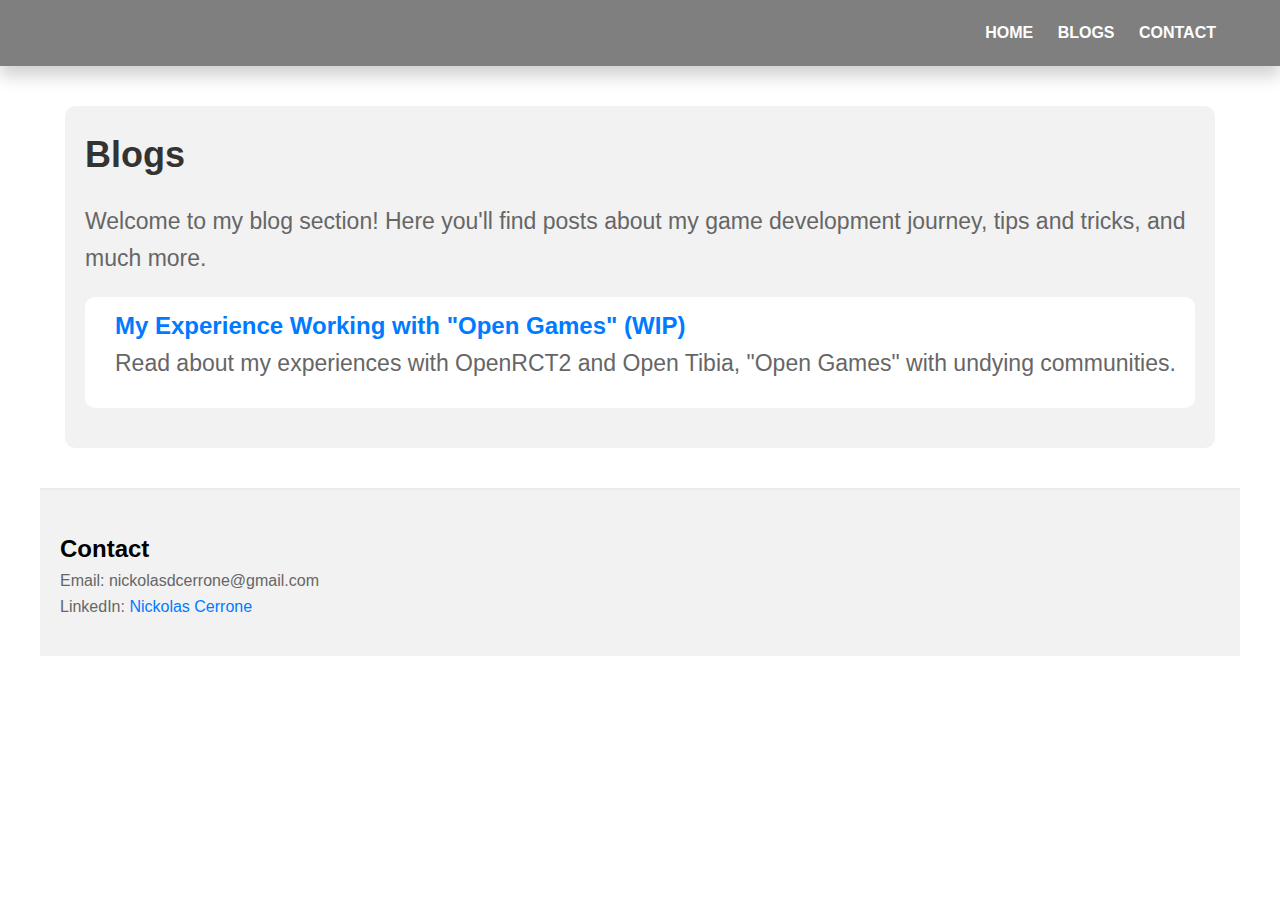
<file: blogs.html>
<!DOCTYPE html>
<html lang="en">
<head>
    <meta charset="UTF-8">
    <meta name="viewport" content="width=device-width, initial-scale=1.0">
    <title>Nickolas Cerrone - Blogs</title>
    <link rel="stylesheet" href="style.css">
</head>
<body>
    <header>
        <nav>
            <ul>
                <li><a href="index.html">Home</a></li>
                <li><a href="blogs.html">Blogs</a></li>
                <li><a href="#contact">Contact</a></li>
            </ul>
        </nav>
    </header>
    <main>
        <section class="about-me" id="blogs">
            <h1>Blogs</h1>
            <p>Welcome to my blog section! Here you'll find posts about my game development journey, tips and tricks, and much more.</p>
            <div class="portfolio-piece">
                <div class="portfolio-description">
                    <h2><a href="">My Experience Working with "Open Games" (WIP)</a></h2>
                    <p>Read about my experiences with OpenRCT2 and Open Tibia, "Open Games" with undying communities.</p>
                </div>
            </div>
            <!-- Add more blog post previews here -->
        </section>
        <section class="section contact" id="contact">
            <h2>Contact</h2>
            <p>Email: nickolasdcerrone@gmail.com <br>LinkedIn: <a href="https://www.linkedin.com/in/nickolas-cerrone">Nickolas Cerrone</a></p>
        </section>
    </main>
</body>
</html>
</file>
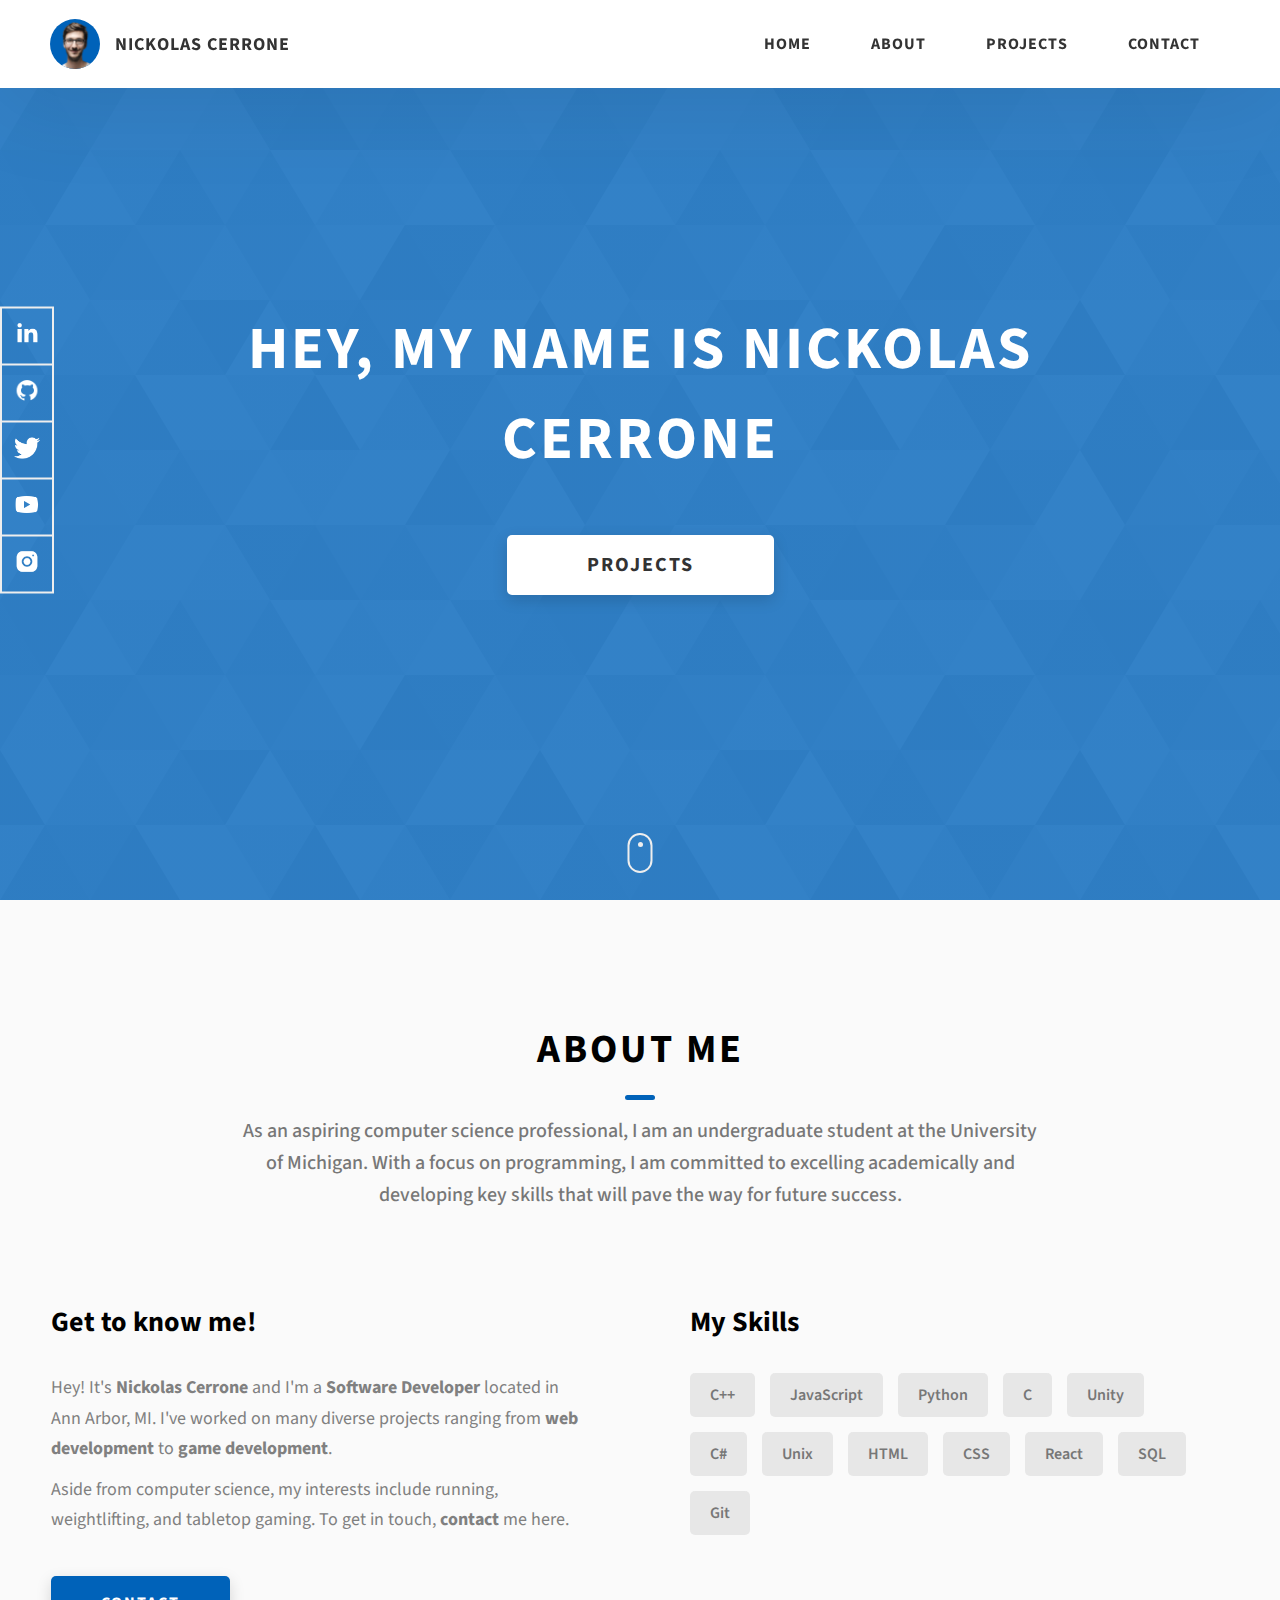
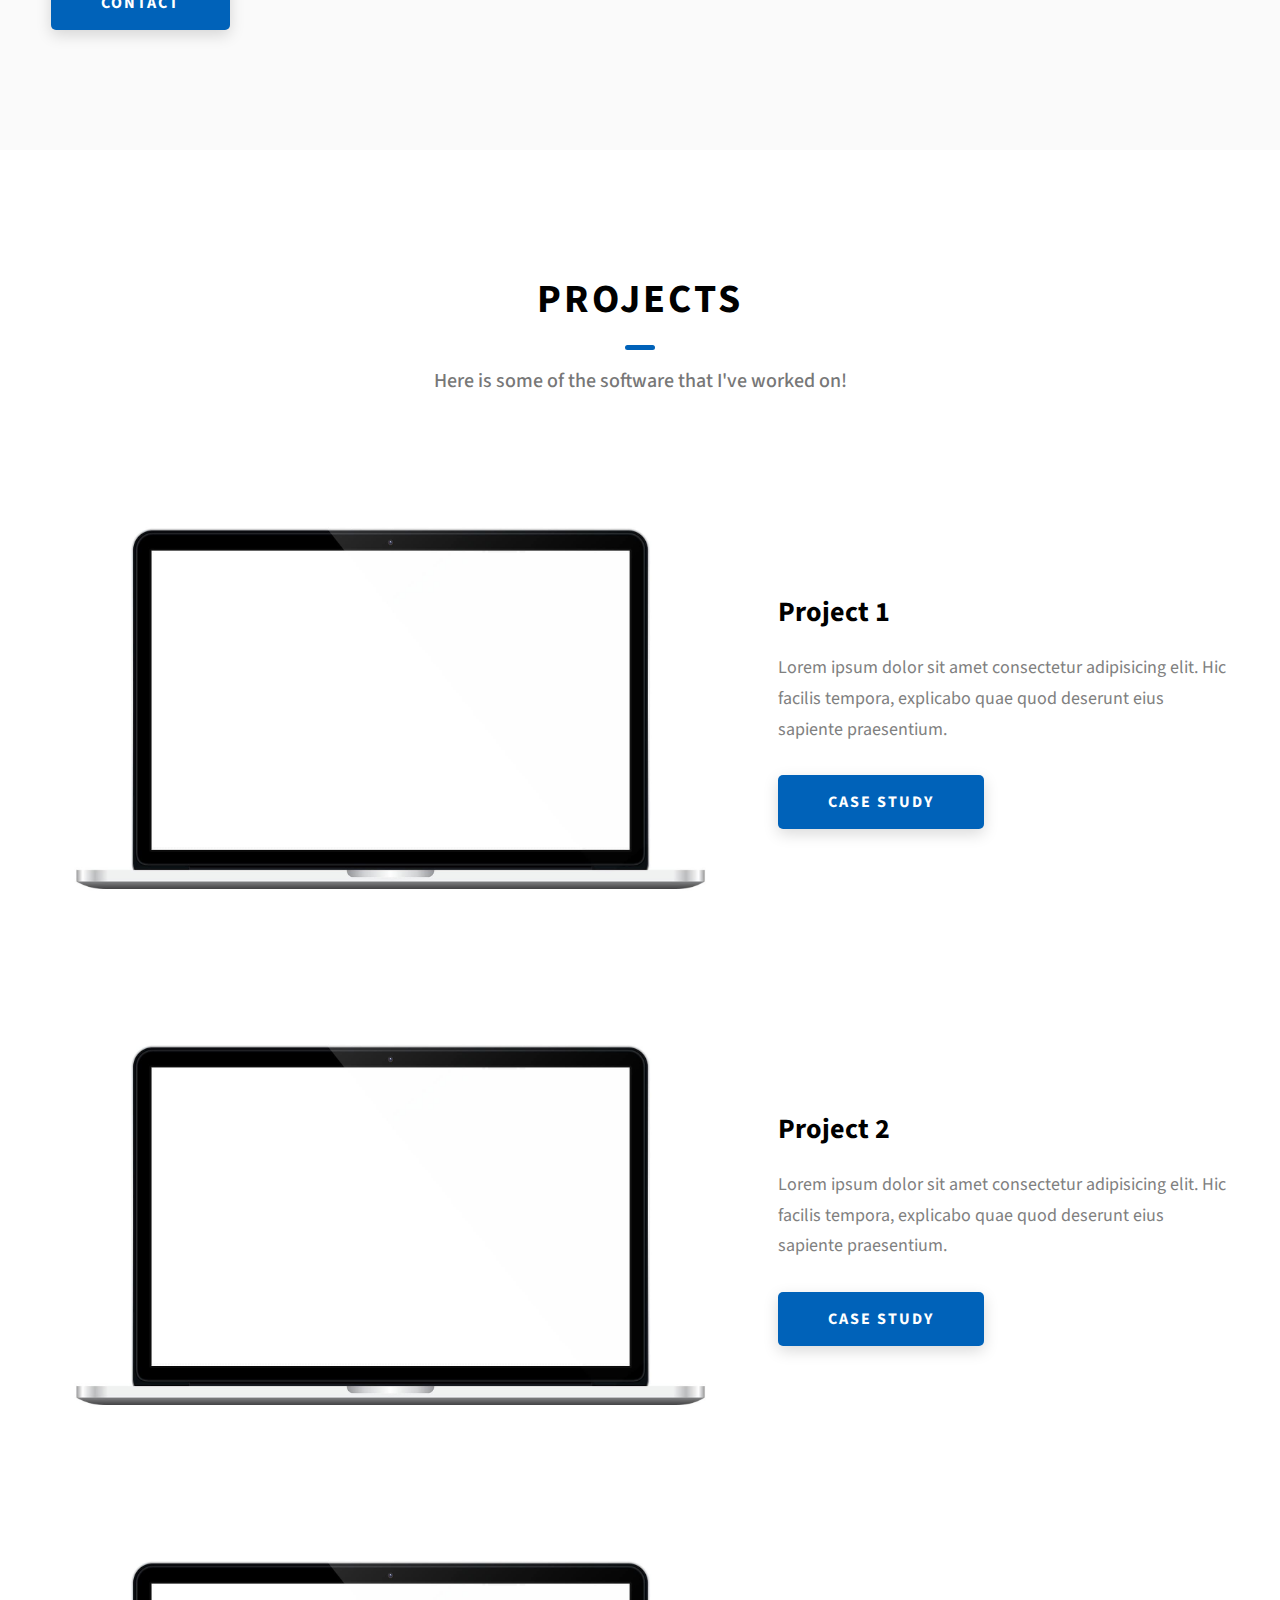
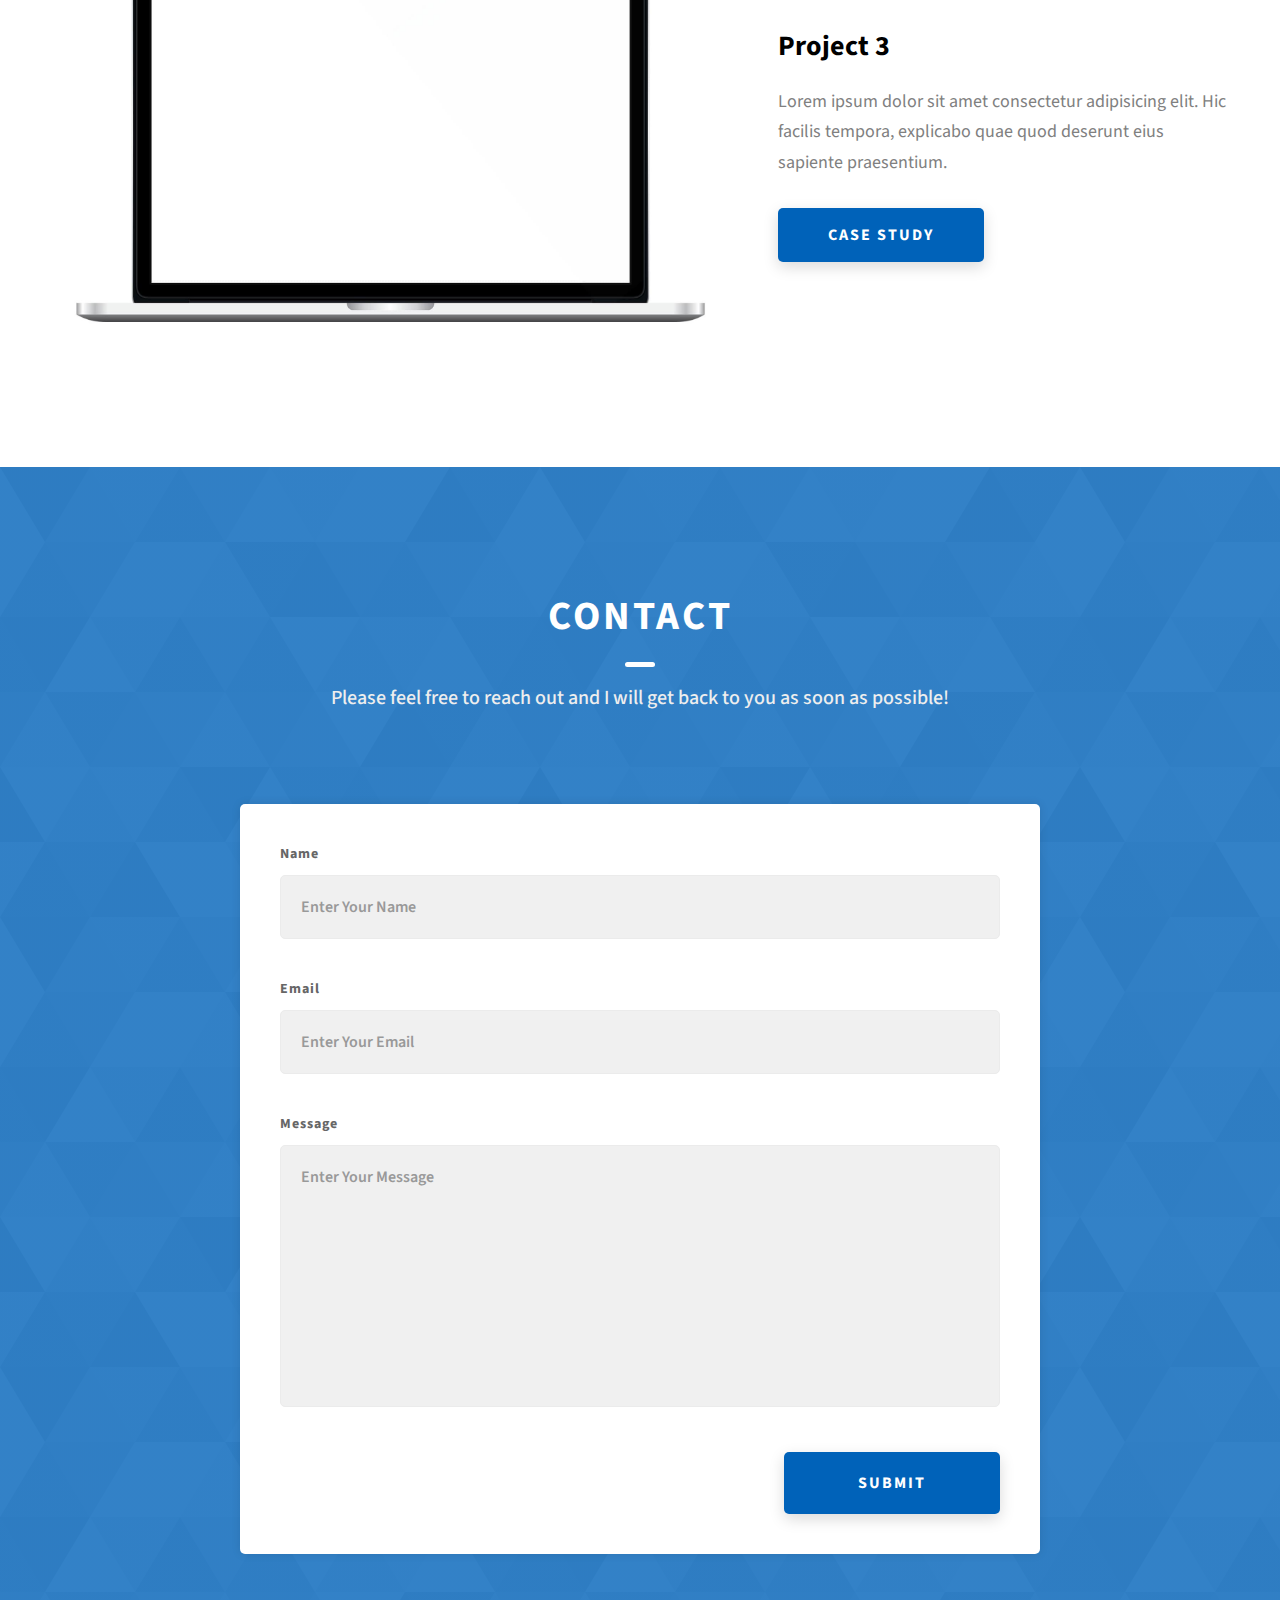
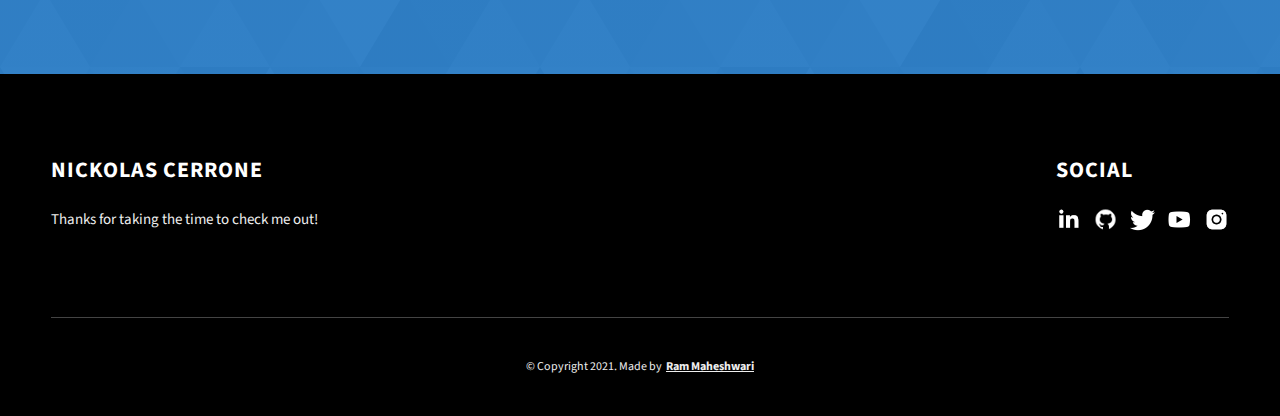
<file: index_real.html>
<!DOCTYPE html>
<html lang="en">
  <head>
    <meta charset="UTF-8" />
    <meta name="viewport" content="width=device-width, initial-scale=1.0" />
    <meta http-equiv="X-UA-Compatible" content="ie=edge" />
    <title>Portfolio</title>
    <meta name="description" content="Portfolio Template for Developer" />

    <link rel="stylesheet" href="css/style.css" />

    <link rel="preconnect" href="https://fonts.googleapis.com" />
    <link rel="preconnect" href="https://fonts.gstatic.com" crossorigin />
    <link
      href="https://fonts.googleapis.com/css2?family=Source+Sans+Pro:wght@400;600;700;900&display=swap"
      rel="stylesheet"
    />
  </head>
  <body>
    <header class="header">
      <div class="header__content">
        <div class="header__logo-container">
          <div class="header__logo-img-cont">
            <img
              src="./assets/png/john-doe.png"
              alt="Ram Maheshwari Logo Image"
              class="header__logo-img"
            />
          </div>
          <span class="header__logo-sub">Nickolas Cerrone</span>
        </div>
        <div class="header__main">
          <ul class="header__links">
            <li class="header__link-wrapper">
              <a href="./index.html" class="header__link"> Home </a>
            </li>
            <li class="header__link-wrapper">
              <a href="./index.html#about" class="header__link">About </a>
            </li>
            <li class="header__link-wrapper">
              <a href="./index.html#projects" class="header__link">
                Projects
              </a>
            </li>
            <li class="header__link-wrapper">
              <a href="./index.html#contact" class="header__link"> Contact </a>
            </li>
          </ul>
          <div class="header__main-ham-menu-cont">
            <img
              src="./assets/svg/ham-menu.svg"
              alt="hamburger menu"
              class="header__main-ham-menu"
            />
            <img
              src="./assets/svg/ham-menu-close.svg"
              alt="hamburger menu close"
              class="header__main-ham-menu-close d-none"
            />
          </div>
        </div>
      </div>
      <div class="header__sm-menu">
        <div class="header__sm-menu-content">
          <ul class="header__sm-menu-links">
            <li class="header__sm-menu-link">
              <a href="./index.html"> Home </a>
            </li>

            <li class="header__sm-menu-link">
              <a href="./index.html#about"> About </a>
            </li>

            <li class="header__sm-menu-link">
              <a href="./index.html#projects"> Projects </a>
            </li>

            <li class="header__sm-menu-link">
              <a href="./index.html#contact"> Contact </a>
            </li>
          </ul>
        </div>
      </div>
    </header>
    <section class="home-hero">
      <div class="home-hero__content">
        <h1 class="heading-primary">Hey, My name is Nickolas Cerrone</h1>
        <div class="home-hero__info">
          <p class="text-primary">
          </p>
        </div>
        <div class="home-hero__cta">
          <a href="./#projects" class="btn btn--bg">Projects</a>
        </div>
      </div>
      <div class="home-hero__socials">
        <div class="home-hero__social">
          <a href="#" class="home-hero__social-icon-link">
            <img
              src="./assets/png/linkedin-ico.png"
              alt="icon"
              class="home-hero__social-icon"
            />
          </a>
        </div>
        <div class="home-hero__social">
          <a href="#" class="home-hero__social-icon-link">
            <img
              src="./assets/png/github-ico.png"
              alt="icon"
              class="home-hero__social-icon"
            />
          </a>
        </div>
        <div class="home-hero__social">
          <a href="#" class="home-hero__social-icon-link">
            <img
              src="./assets/png/twitter-ico.png"
              alt="icon"
              class="home-hero__social-icon"
            />
          </a>
        </div>
        <div class="home-hero__social">
          <a href="#" class="home-hero__social-icon-link">
            <img
              src="./assets/png/yt-ico.png"
              alt="icon"
              class="home-hero__social-icon"
            />
          </a>
        </div>
        <div class="home-hero__social">
          <a
            href="#"
            class="home-hero__social-icon-link home-hero__social-icon-link--bd-none"
          >
            <img
              src="./assets/png/insta-ico.png"
              alt="icon"
              class="home-hero__social-icon"
            />
          </a>
        </div>
      </div>
      <div class="home-hero__mouse-scroll-cont">
        <div class="mouse"></div>
      </div>
    </section>
    <section id="about" class="about sec-pad">
      <div class="main-container">
        <h2 class="heading heading-sec heading-sec__mb-med">
          <span class="heading-sec__main">About Me</span>
          <span class="heading-sec__sub">
            As an aspiring computer science professional, I am an undergraduate student at the University of Michigan. With a focus on programming, I am committed to excelling academically and developing key skills that will pave the way for future success.
          </span>
        </h2>
        <div class="about__content">
          <div class="about__content-main">
            <h3 class="about__content-title">Get to know me!</h3>
            <div class="about__content-details">
              <p class="about__content-details-para">
                Hey! It's
                <strong>Nickolas Cerrone</strong>
                and I'm a <strong> Software Developer </strong> located in
                Ann Arbor, MI. I've worked on many diverse projects ranging from
                <strong>web development</strong> to <strong>game development</strong>.
              </p>
              <p class="about__content-details-para">
                Aside from computer science, my interests include running, weightlifting, and tabletop gaming. To get in touch,
                <strong>contact</strong> me here.
              </p>
            </div>
            <a href="./#contact" class="btn btn--med btn--theme dynamicBgClr"
              >Contact</a
            >
          </div>
          <div class="about__content-skills">
            <h3 class="about__content-title">My Skills</h3>
            <div class="skills">
              <div class="skills__skill">C++</div>
              <div class="skills__skill">JavaScript</div>
              <div class="skills__skill">Python</div>
              <div class="skills__skill">C</div>
              <div class="skills__skill">Unity</div>
              <div class="skills__skill">C#</div>
              <div class="skills__skill">Unix</div>
              <div class="skills__skill">HTML</div>
              <div class="skills__skill">CSS</div>
              <div class="skills__skill">React</div>
              <div class="skills__skill">SQL</div>
              <div class="skills__skill">Git</div>
            </div>
          </div>
        </div>
      </div>
    </section>
    <section id="projects" class="projects sec-pad">
      <div class="main-container">
        <h2 class="heading heading-sec heading-sec__mb-bg">
          <span class="heading-sec__main">Projects</span>
          <span class="heading-sec__sub">
            Here is some of the software that I've worked on!
          </span>
        </h2>

        <div class="projects__content">
          <div class="projects__row">
            <div class="projects__row-img-cont">
              <img
                src="./assets/jpeg/project-mockup-example.jpeg"
                alt="Software Screenshot"
                class="projects__row-img"
                loading="lazy"
              />
            </div>
            <div class="projects__row-content">
              <h3 class="projects__row-content-title">Project 1</h3>
              <p class="projects__row-content-desc">
                Lorem ipsum dolor sit amet consectetur adipisicing elit. Hic
                facilis tempora, explicabo quae quod deserunt eius sapiente
                praesentium.
              </p>
              <a
                href="./project-1.html"
                class="btn btn--med btn--theme dynamicBgClr"
                target="_blank"
                >Case Study</a
              >
            </div>
          </div>
          <div class="projects__row">
            <div class="projects__row-img-cont">
              <img
                src="./assets/jpeg/project-mockup-example.jpeg"
                alt="Software Screenshot"
                class="projects__row-img"
                loading="lazy"
              />
            </div>
            <div class="projects__row-content">
              <h3 class="projects__row-content-title">Project 2</h3>
              <p class="projects__row-content-desc">
                Lorem ipsum dolor sit amet consectetur adipisicing elit. Hic
                facilis tempora, explicabo quae quod deserunt eius sapiente
                praesentium.
              </p>
              <a
                href="./project-2.html"
                class="btn btn--med btn--theme dynamicBgClr"
                target="_blank"
                >Case Study</a
              >
            </div>
          </div>
          <div class="projects__row">
            <div class="projects__row-img-cont">
              <img
                src="./assets/jpeg/project-mockup-example.jpeg"
                alt="Software Screenshot"
                class="projects__row-img"
                loading="lazy"
              />
            </div>
            <div class="projects__row-content">
              <h3 class="projects__row-content-title">Project 3</h3>
              <p class="projects__row-content-desc">
                Lorem ipsum dolor sit amet consectetur adipisicing elit. Hic
                facilis tempora, explicabo quae quod deserunt eius sapiente
                praesentium.
              </p>
              <a
                href="./project-3.html"
                class="btn btn--med btn--theme dynamicBgClr"
                target="_blank"
                >Case Study</a
              >
            </div>
          </div>
        </div>
      </div>
    </section>
    <section id="contact" class="contact sec-pad dynamicBg">
      <div class="main-container">
        <h2 class="heading heading-sec heading-sec__mb-med">
          <span class="heading-sec__main heading-sec__main--lt">Contact</span>
          <span class="heading-sec__sub heading-sec__sub--lt">
            Please feel free to reach out and I will get back to you as soon as possible!
          </span>
        </h2>
        <div class="contact__form-container">
          <form action="#" class="contact__form">
            <div class="contact__form-field">
              <label class="contact__form-label" for="name">Name</label>
              <input
                required
                placeholder="Enter Your Name"
                type="text"
                class="contact__form-input"
                name="name"
                id="name"
              />
            </div>
            <div class="contact__form-field">
              <label class="contact__form-label" for="email">Email</label>
              <input
                required
                placeholder="Enter Your Email"
                type="text"
                class="contact__form-input"
                name="email"
                id="email"
              />
            </div>
            <div class="contact__form-field">
              <label class="contact__form-label" for="message">Message</label>
              <textarea
                required
                cols="30"
                rows="10"
                class="contact__form-input"
                placeholder="Enter Your Message"
                name="message"
                id="message"
              ></textarea>
            </div>
            <button type="submit" class="btn btn--theme contact__btn">
              Submit
            </button>
          </form>
        </div>
      </div>
    </section>
    <footer class="main-footer">
      <div class="main-container">
        <div class="main-footer__upper">
          <div class="main-footer__row main-footer__row-1">
            <h2 class="heading heading-sm main-footer__heading-sm">
              <span>Social</span>
            </h2>
            <div class="main-footer__social-cont">
              <a target="_blank" rel="noreferrer" href="#">
                <img
                  class="main-footer__icon"
                  src="./assets/png/linkedin-ico.png"
                  alt="icon"
                />
              </a>
              <a target="_blank" rel="noreferrer" href="#">
                <img
                  class="main-footer__icon"
                  src="./assets/png/github-ico.png"
                  alt="icon"
                />
              </a>
              <a target="_blank" rel="noreferrer" href="#">
                <img
                  class="main-footer__icon"
                  src="./assets/png/twitter-ico.png"
                  alt="icon"
                />
              </a>
              <a target="_blank" rel="noreferrer" href="#">
                <img
                  class="main-footer__icon"
                  src="./assets/png/yt-ico.png"
                  alt="icon"
                />
              </a>
              <a target="_blank" rel="noreferrer" href="#">
                <img
                  class="main-footer__icon main-footer__icon--mr-none"
                  src="./assets/png/insta-ico.png"
                  alt="icon"
                />
              </a>
            </div>
          </div>
          <div class="main-footer__row main-footer__row-2">
            <h4 class="heading heading-sm text-lt">Nickolas Cerrone</h4>
            <p class="main-footer__short-desc">
              Thanks for taking the time to check me out!
            </p>
          </div>
        </div>

        <!-- If you give me some credit or shoutout here by linking to my website, then it will be a big thing for me and will help me a lot :) -->
        <div class="main-footer__lower">
          &copy; Copyright 2021. Made by
          <a rel="noreferrer" target="_blank" href="https://rammaheshwari.com"
            >Ram Maheshwari</a
          >
        </div>
      </div>
    </footer>

    <script src="./index.js"></script>
  </body>
</html>
</file>
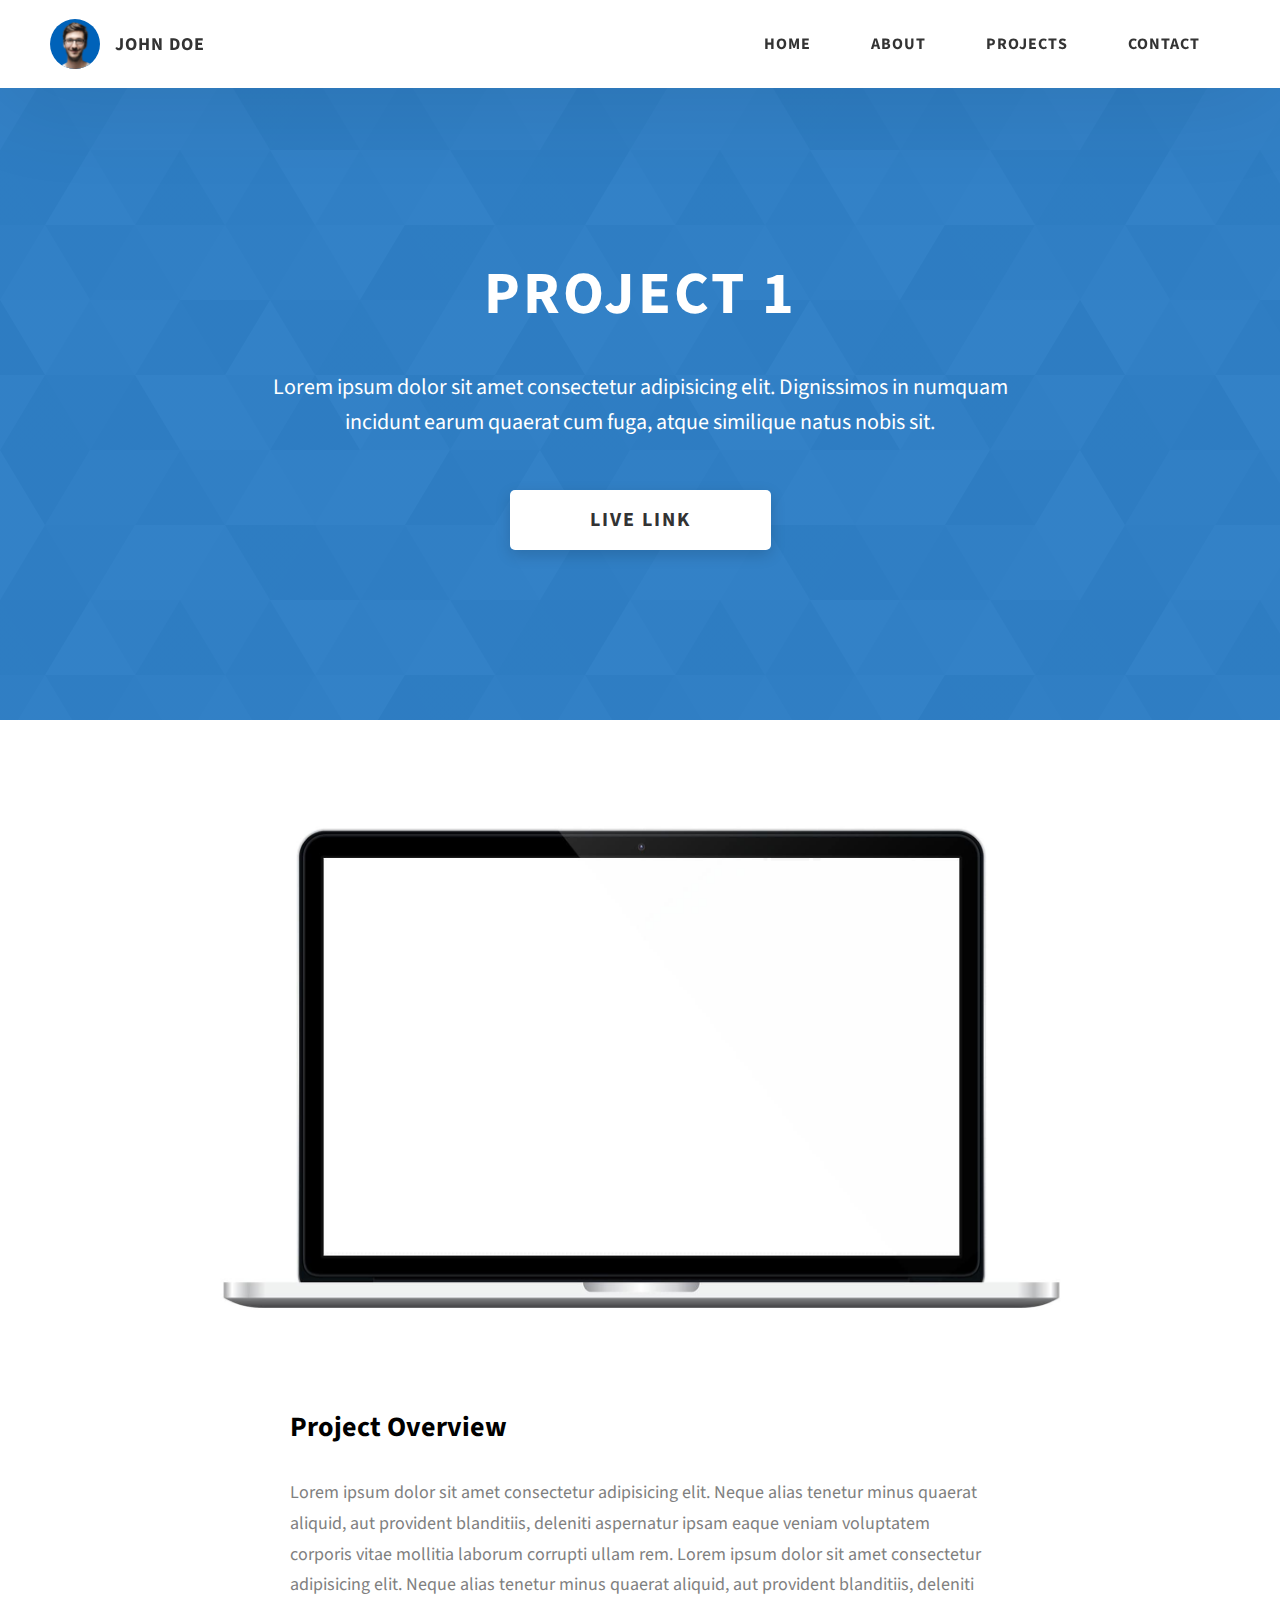
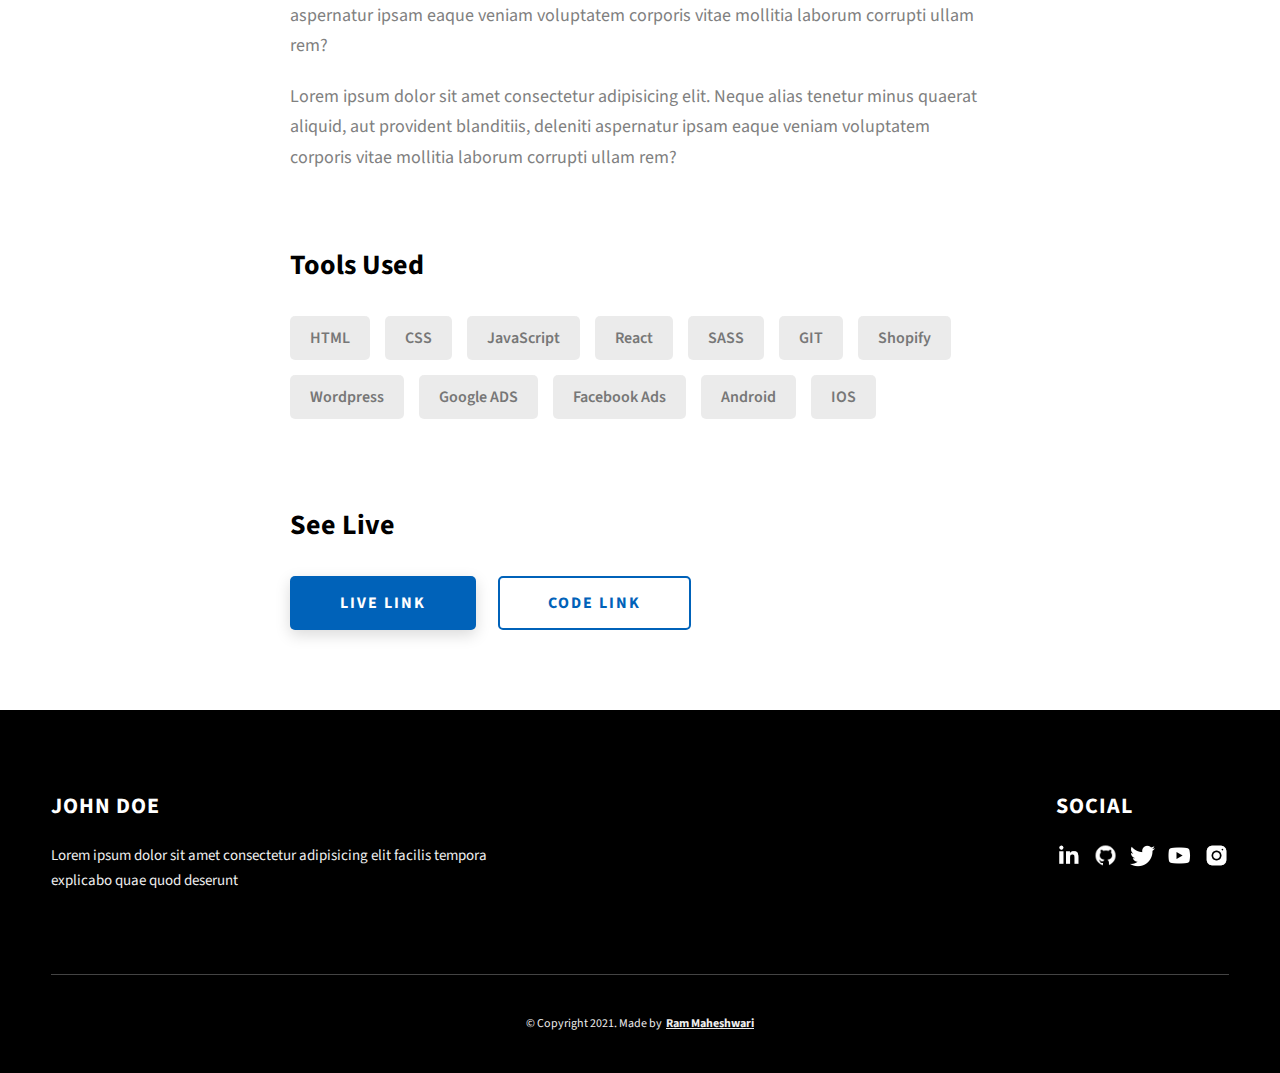
<file: project-1.html>
<!DOCTYPE html>
<html lang="en">
  <head>
    <meta charset="UTF-8" />
    <meta name="viewport" content="width=device-width, initial-scale=1.0" />
    <meta http-equiv="X-UA-Compatible" content="ie=edge" />
    <title>Case Study of Project 1</title>
    <meta name="description" content="Case study page of Project" />

    <link rel="stylesheet" href="css/style.css" />

    <link rel="preconnect" href="https://fonts.googleapis.com" />
    <link rel="preconnect" href="https://fonts.gstatic.com" crossorigin />
    <link
      href="https://fonts.googleapis.com/css2?family=Source+Sans+Pro:wght@400;600;700;900&display=swap"
      rel="stylesheet"
    />
  </head>
  <body>
    <header class="header">
      <div class="header__content">
        <div class="header__logo-container">
          <div class="header__logo-img-cont">
            <img
              src="./assets/png/john-doe.png"
              alt="Ram Maheshwari Logo Image"
              class="header__logo-img"
            />
          </div>
          <span class="header__logo-sub">John Doe</span>
        </div>
        <div class="header__main">
          <ul class="header__links">
            <li class="header__link-wrapper">
              <a href="./index.html" class="header__link"> Home </a>
            </li>
            <li class="header__link-wrapper">
              <a href="./index.html#about" class="header__link">About </a>
            </li>
            <li class="header__link-wrapper">
              <a href="./index.html#projects" class="header__link">
                Projects
              </a>
            </li>
            <li class="header__link-wrapper">
              <a href="./index.html#contact" class="header__link"> Contact </a>
            </li>
          </ul>
          <div class="header__main-ham-menu-cont">
            <img
              src="./assets/svg/ham-menu.svg"
              alt="hamburger menu"
              class="header__main-ham-menu"
            />
            <img
              src="./assets/svg/ham-menu-close.svg"
              alt="hamburger menu close"
              class="header__main-ham-menu-close d-none"
            />
          </div>
        </div>
      </div>
      <div class="header__sm-menu">
        <div class="header__sm-menu-content">
          <ul class="header__sm-menu-links">
            <li class="header__sm-menu-link">
              <a href="./index.html"> Home </a>
            </li>

            <li class="header__sm-menu-link">
              <a href="./index.html#about"> About </a>
            </li>

            <li class="header__sm-menu-link">
              <a href="./index.html#projects"> Projects </a>
            </li>

            <li class="header__sm-menu-link">
              <a href="./index.html#contact"> Contact </a>
            </li>
          </ul>
        </div>
      </div>
    </header>
    <section class="project-cs-hero">
      <div class="project-cs-hero__content">
        <h1 class="heading-primary">Project 1</h1>
        <div class="project-cs-hero__info">
          <p class="text-primary">
            Lorem ipsum dolor sit amet consectetur adipisicing elit. Dignissimos
            in numquam incidunt earum quaerat cum fuga, atque similique natus
            nobis sit.
          </p>
        </div>
        <div class="project-cs-hero__cta">
          <a href="#" class="btn btn--bg" target="_blank">Live Link</a>
        </div>
      </div>
    </section>
    <section class="project-details">
      <div class="main-container">
        <div class="project-details__content">
          <div class="project-details__showcase-img-cont">
            <img
              src="./assets/jpeg/project-mockup-example.jpeg"
              alt="Project Image"
              class="project-details__showcase-img"
            />
          </div>
          <div class="project-details__content-main">
            <div class="project-details__desc">
              <h3 class="project-details__content-title">Project Overview</h3>
              <p class="project-details__desc-para">
                Lorem ipsum dolor sit amet consectetur adipisicing elit. Neque
                alias tenetur minus quaerat aliquid, aut provident blanditiis,
                deleniti aspernatur ipsam eaque veniam voluptatem corporis vitae
                mollitia laborum corrupti ullam rem. Lorem ipsum dolor sit amet
                consectetur adipisicing elit. Neque alias tenetur minus quaerat
                aliquid, aut provident blanditiis, deleniti aspernatur ipsam
                eaque veniam voluptatem corporis vitae mollitia laborum corrupti
                ullam rem?
              </p>
              <p class="project-details__desc-para">
                Lorem ipsum dolor sit amet consectetur adipisicing elit. Neque
                alias tenetur minus quaerat aliquid, aut provident blanditiis,
                deleniti aspernatur ipsam eaque veniam voluptatem corporis vitae
                mollitia laborum corrupti ullam rem?
              </p>
            </div>
            <div class="project-details__tools-used">
              <h3 class="project-details__content-title">Tools Used</h3>
              <div class="skills">
                <div class="skills__skill">HTML</div>
                <div class="skills__skill">CSS</div>
                <div class="skills__skill">JavaScript</div>
                <div class="skills__skill">React</div>
                <div class="skills__skill">SASS</div>
                <div class="skills__skill">GIT</div>
                <div class="skills__skill">Shopify</div>
                <div class="skills__skill">Wordpress</div>
                <div class="skills__skill">Google ADS</div>
                <div class="skills__skill">Facebook Ads</div>
                <div class="skills__skill">Android</div>
                <div class="skills__skill">IOS</div>
              </div>
            </div>
            <div class="project-details__links">
              <h3 class="project-details__content-title">See Live</h3>
              <a
                href="#"
                class="btn btn--med btn--theme project-details__links-btn"
                target="_blank"
                >Live Link</a
              >
              <a
                href="#"
                class="btn btn--med btn--theme-inv project-details__links-btn"
                target="_blank"
                >Code Link</a
              >
            </div>
          </div>
        </div>
      </div>
    </section>
    <footer class="main-footer">
      <div class="main-container">
        <div class="main-footer__upper">
          <div class="main-footer__row main-footer__row-1">
            <h2 class="heading heading-sm main-footer__heading-sm">
              <span>Social</span>
            </h2>
            <div class="main-footer__social-cont">
              <a target="_blank" rel="noreferrer" href="#">
                <img
                  class="main-footer__icon"
                  src="./assets/png/linkedin-ico.png"
                  alt="icon"
                />
              </a>
              <a target="_blank" rel="noreferrer" href="#">
                <img
                  class="main-footer__icon"
                  src="./assets/png/github-ico.png"
                  alt="icon"
                />
              </a>
              <a target="_blank" rel="noreferrer" href="#">
                <img
                  class="main-footer__icon"
                  src="./assets/png/twitter-ico.png"
                  alt="icon"
                />
              </a>
              <a target="_blank" rel="noreferrer" href="#">
                <img
                  class="main-footer__icon"
                  src="./assets/png/yt-ico.png"
                  alt="icon"
                />
              </a>
              <a target="_blank" rel="noreferrer" href="#">
                <img
                  class="main-footer__icon main-footer__icon--mr-none"
                  src="./assets/png/insta-ico.png"
                  alt="icon"
                />
              </a>
            </div>
          </div>
          <div class="main-footer__row main-footer__row-2">
            <h4 class="heading heading-sm text-lt">John Doe</h4>
            <p class="main-footer__short-desc">
              Lorem ipsum dolor sit amet consectetur adipisicing elit facilis
              tempora explicabo quae quod deserunt
            </p>
          </div>
        </div>

        <div class="main-footer__lower">
          &copy; Copyright 2021. Made by
          <a rel="noreferrer" target="_blank" href="https://rammaheshwari.com"
            >Ram Maheshwari</a
          >
        </div>
      </div>
    </footer>
    <script src="./index.js"></script>
  </body>
</html>
</file>
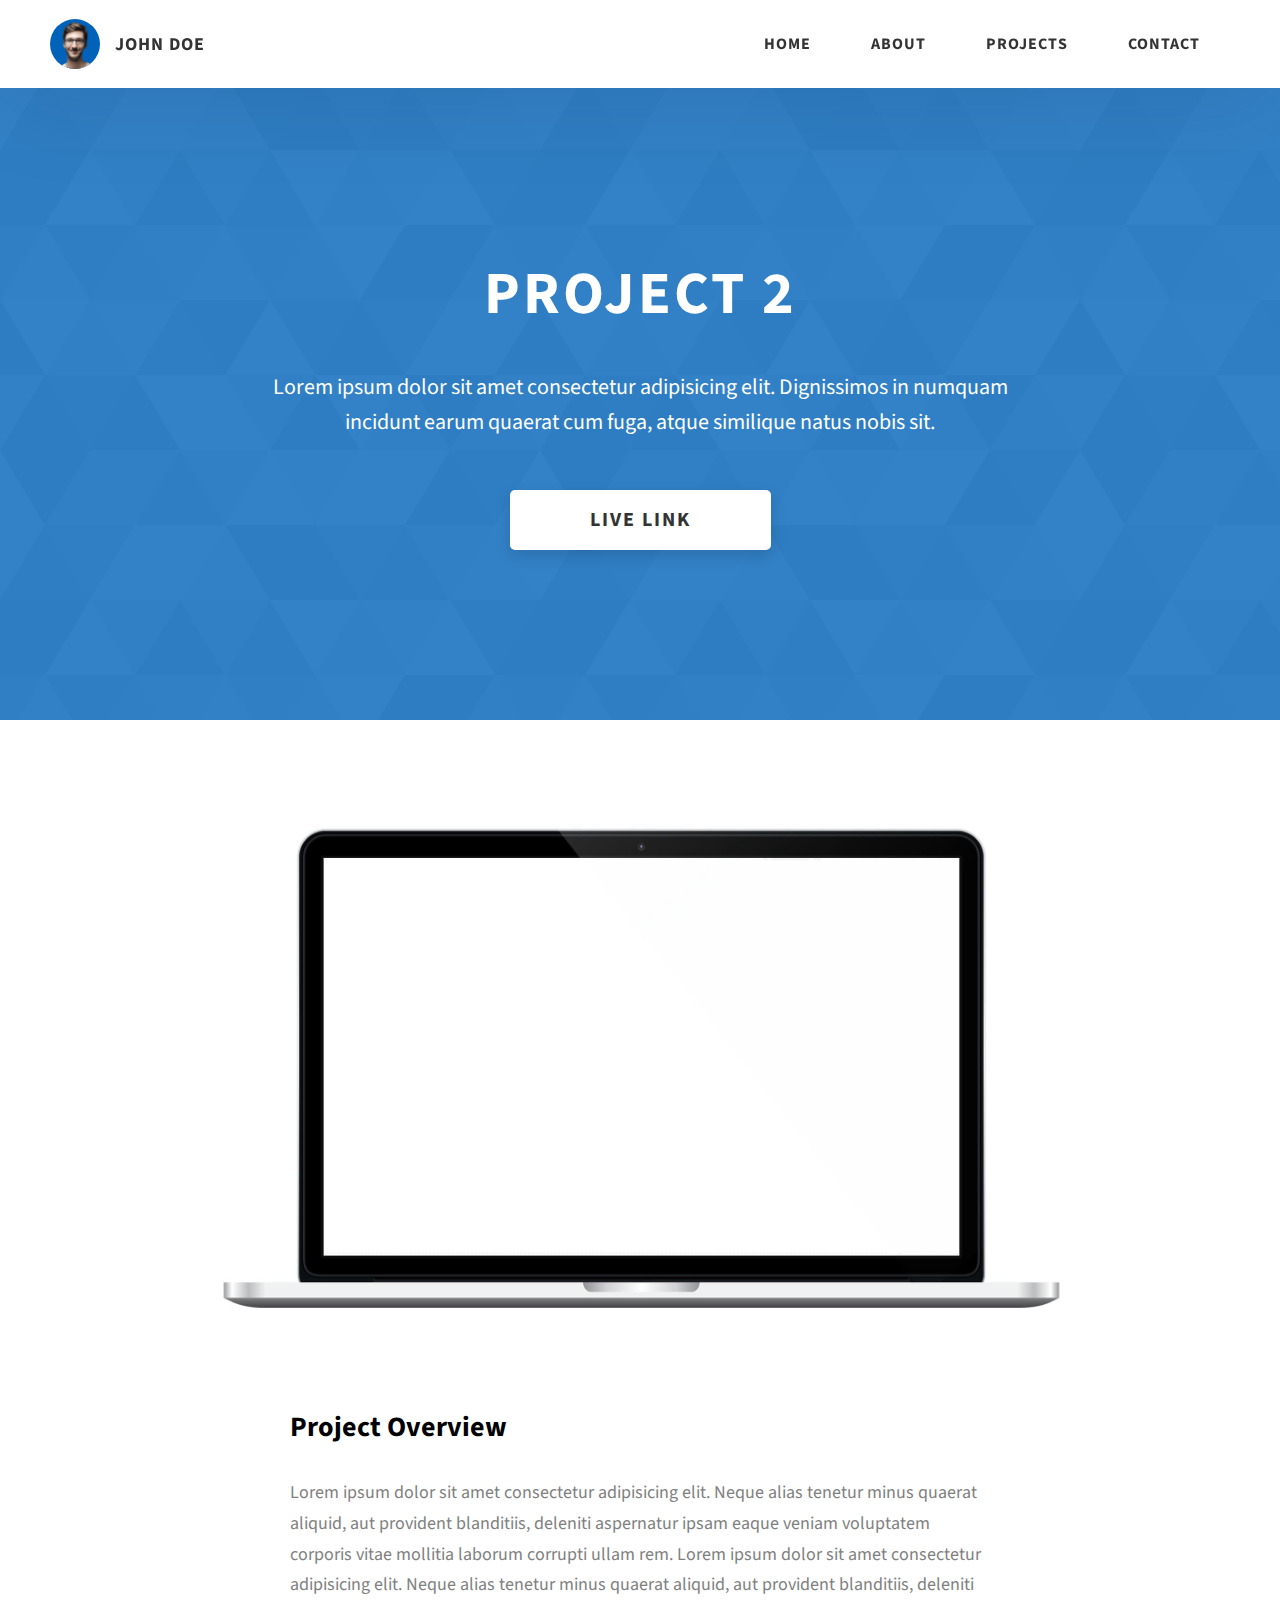
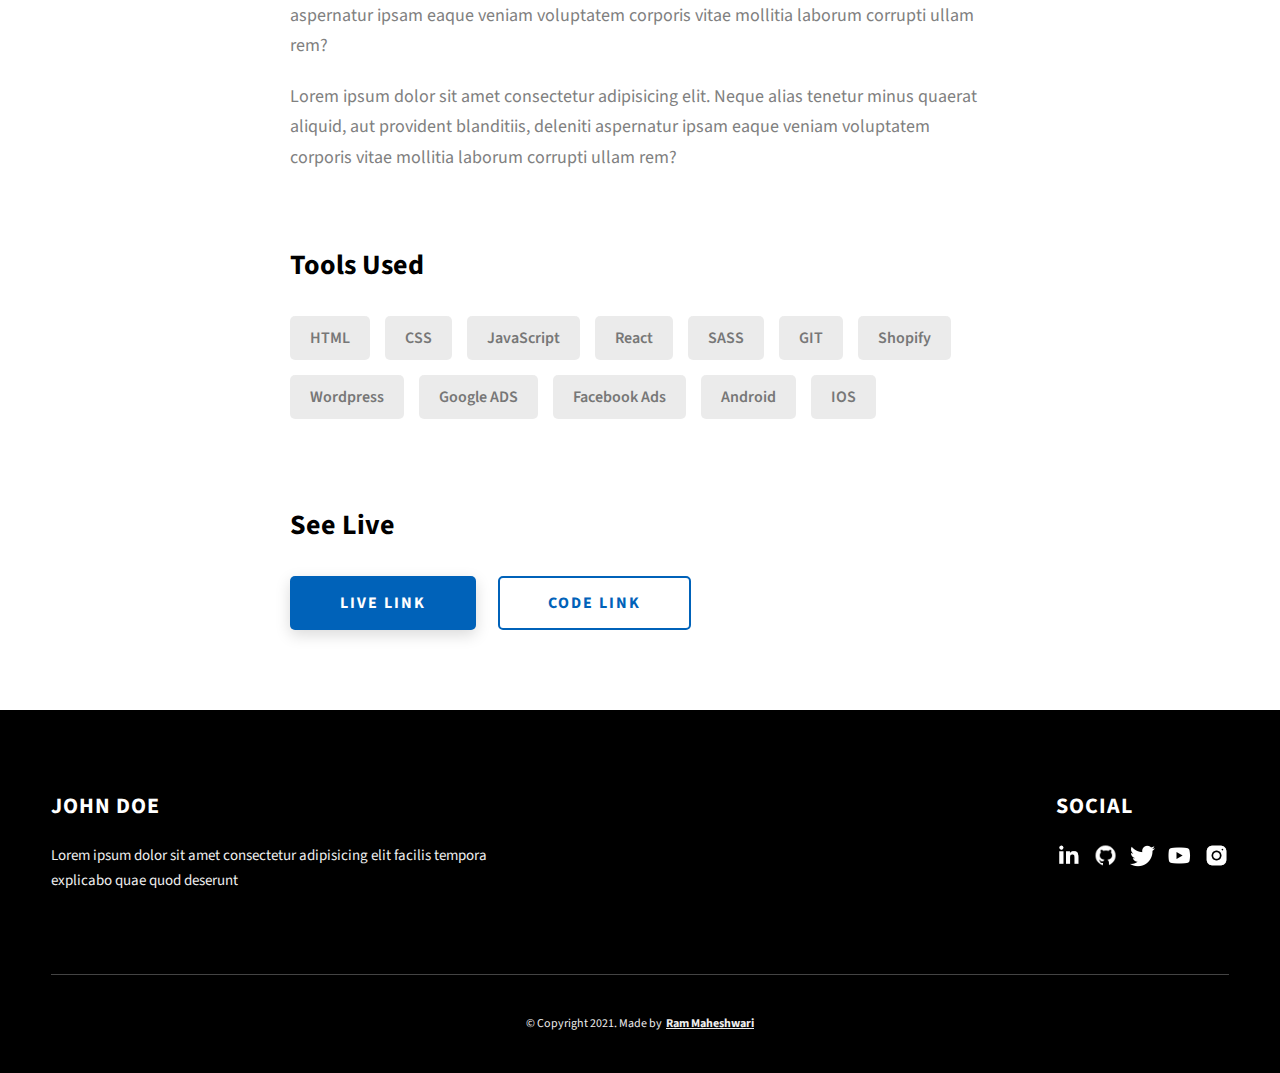
<file: project-2.html>
<!DOCTYPE html>
<html lang="en">
  <head>
    <meta charset="UTF-8" />
    <meta name="viewport" content="width=device-width, initial-scale=1.0" />
    <meta http-equiv="X-UA-Compatible" content="ie=edge" />
    <title>Case Study of Project 2</title>
    <meta name="description" content="Case study page of Project" />

    <link rel="stylesheet" href="css/style.css" />

    <link rel="preconnect" href="https://fonts.googleapis.com" />
    <link rel="preconnect" href="https://fonts.gstatic.com" crossorigin />
    <link
      href="https://fonts.googleapis.com/css2?family=Source+Sans+Pro:wght@400;600;700;900&display=swap"
      rel="stylesheet"
    />
  </head>
  <body>
    <header class="header">
      <div class="header__content">
        <div class="header__logo-container">
          <div class="header__logo-img-cont">
            <img
              src="./assets/png/john-doe.png"
              alt="Ram Maheshwari Logo Image"
              class="header__logo-img"
            />
          </div>
          <span class="header__logo-sub">John Doe</span>
        </div>
        <div class="header__main">
          <ul class="header__links">
            <li class="header__link-wrapper">
              <a href="./index.html" class="header__link"> Home </a>
            </li>
            <li class="header__link-wrapper">
              <a href="./index.html#about" class="header__link">About </a>
            </li>
            <li class="header__link-wrapper">
              <a href="./index.html#projects" class="header__link">
                Projects
              </a>
            </li>
            <li class="header__link-wrapper">
              <a href="./index.html#contact" class="header__link"> Contact </a>
            </li>
          </ul>
          <div class="header__main-ham-menu-cont">
            <img
              src="./assets/svg/ham-menu.svg"
              alt="hamburger menu"
              class="header__main-ham-menu"
            />
            <img
              src="./assets/svg/ham-menu-close.svg"
              alt="hamburger menu close"
              class="header__main-ham-menu-close d-none"
            />
          </div>
        </div>
      </div>
      <div class="header__sm-menu">
        <div class="header__sm-menu-content">
          <ul class="header__sm-menu-links">
            <li class="header__sm-menu-link">
              <a href="./index.html"> Home </a>
            </li>

            <li class="header__sm-menu-link">
              <a href="./index.html#about"> About </a>
            </li>

            <li class="header__sm-menu-link">
              <a href="./index.html#projects"> Projects </a>
            </li>

            <li class="header__sm-menu-link">
              <a href="./index.html#contact"> Contact </a>
            </li>
          </ul>
        </div>
      </div>
    </header>
    <section class="project-cs-hero">
      <div class="project-cs-hero__content">
        <h1 class="heading-primary">Project 2</h1>
        <div class="project-cs-hero__info">
          <p class="text-primary">
            Lorem ipsum dolor sit amet consectetur adipisicing elit. Dignissimos
            in numquam incidunt earum quaerat cum fuga, atque similique natus
            nobis sit.
          </p>
        </div>
        <div class="project-cs-hero__cta">
          <a href="#" class="btn btn--bg" target="_blank">Live Link</a>
        </div>
      </div>
    </section>
    <section class="project-details">
      <div class="main-container">
        <div class="project-details__content">
          <div class="project-details__showcase-img-cont">
            <img
              src="./assets/jpeg/project-mockup-example.jpeg"
              alt="Project Image"
              class="project-details__showcase-img"
            />
          </div>
          <div class="project-details__content-main">
            <div class="project-details__desc">
              <h3 class="project-details__content-title">Project Overview</h3>
              <p class="project-details__desc-para">
                Lorem ipsum dolor sit amet consectetur adipisicing elit. Neque
                alias tenetur minus quaerat aliquid, aut provident blanditiis,
                deleniti aspernatur ipsam eaque veniam voluptatem corporis vitae
                mollitia laborum corrupti ullam rem. Lorem ipsum dolor sit amet
                consectetur adipisicing elit. Neque alias tenetur minus quaerat
                aliquid, aut provident blanditiis, deleniti aspernatur ipsam
                eaque veniam voluptatem corporis vitae mollitia laborum corrupti
                ullam rem?
              </p>
              <p class="project-details__desc-para">
                Lorem ipsum dolor sit amet consectetur adipisicing elit. Neque
                alias tenetur minus quaerat aliquid, aut provident blanditiis,
                deleniti aspernatur ipsam eaque veniam voluptatem corporis vitae
                mollitia laborum corrupti ullam rem?
              </p>
            </div>
            <div class="project-details__tools-used">
              <h3 class="project-details__content-title">Tools Used</h3>
              <div class="skills">
                <div class="skills__skill">HTML</div>
                <div class="skills__skill">CSS</div>
                <div class="skills__skill">JavaScript</div>
                <div class="skills__skill">React</div>
                <div class="skills__skill">SASS</div>
                <div class="skills__skill">GIT</div>
                <div class="skills__skill">Shopify</div>
                <div class="skills__skill">Wordpress</div>
                <div class="skills__skill">Google ADS</div>
                <div class="skills__skill">Facebook Ads</div>
                <div class="skills__skill">Android</div>
                <div class="skills__skill">IOS</div>
              </div>
            </div>
            <div class="project-details__links">
              <h3 class="project-details__content-title">See Live</h3>
              <a
                href="#"
                class="btn btn--med btn--theme project-details__links-btn"
                target="_blank"
                >Live Link</a
              >
              <a
                href="#"
                class="btn btn--med btn--theme-inv project-details__links-btn"
                target="_blank"
                >Code Link</a
              >
            </div>
          </div>
        </div>
      </div>
    </section>
    <footer class="main-footer">
      <div class="main-container">
        <div class="main-footer__upper">
          <div class="main-footer__row main-footer__row-1">
            <h2 class="heading heading-sm main-footer__heading-sm">
              <span>Social</span>
            </h2>
            <div class="main-footer__social-cont">
              <a target="_blank" rel="noreferrer" href="#">
                <img
                  class="main-footer__icon"
                  src="./assets/png/linkedin-ico.png"
                  alt="icon"
                />
              </a>
              <a target="_blank" rel="noreferrer" href="#">
                <img
                  class="main-footer__icon"
                  src="./assets/png/github-ico.png"
                  alt="icon"
                />
              </a>
              <a target="_blank" rel="noreferrer" href="#">
                <img
                  class="main-footer__icon"
                  src="./assets/png/twitter-ico.png"
                  alt="icon"
                />
              </a>
              <a target="_blank" rel="noreferrer" href="#">
                <img
                  class="main-footer__icon"
                  src="./assets/png/yt-ico.png"
                  alt="icon"
                />
              </a>
              <a target="_blank" rel="noreferrer" href="#">
                <img
                  class="main-footer__icon main-footer__icon--mr-none"
                  src="./assets/png/insta-ico.png"
                  alt="icon"
                />
              </a>
            </div>
          </div>
          <div class="main-footer__row main-footer__row-2">
            <h4 class="heading heading-sm text-lt">John Doe</h4>
            <p class="main-footer__short-desc">
              Lorem ipsum dolor sit amet consectetur adipisicing elit facilis
              tempora explicabo quae quod deserunt
            </p>
          </div>
        </div>

        <div class="main-footer__lower">
          &copy; Copyright 2021. Made by
          <a rel="noreferrer" target="_blank" href="https://rammaheshwari.com"
            >Ram Maheshwari</a
          >
        </div>
      </div>
    </footer>
    <script src="./index.js"></script>
  </body>
</html>
</file>
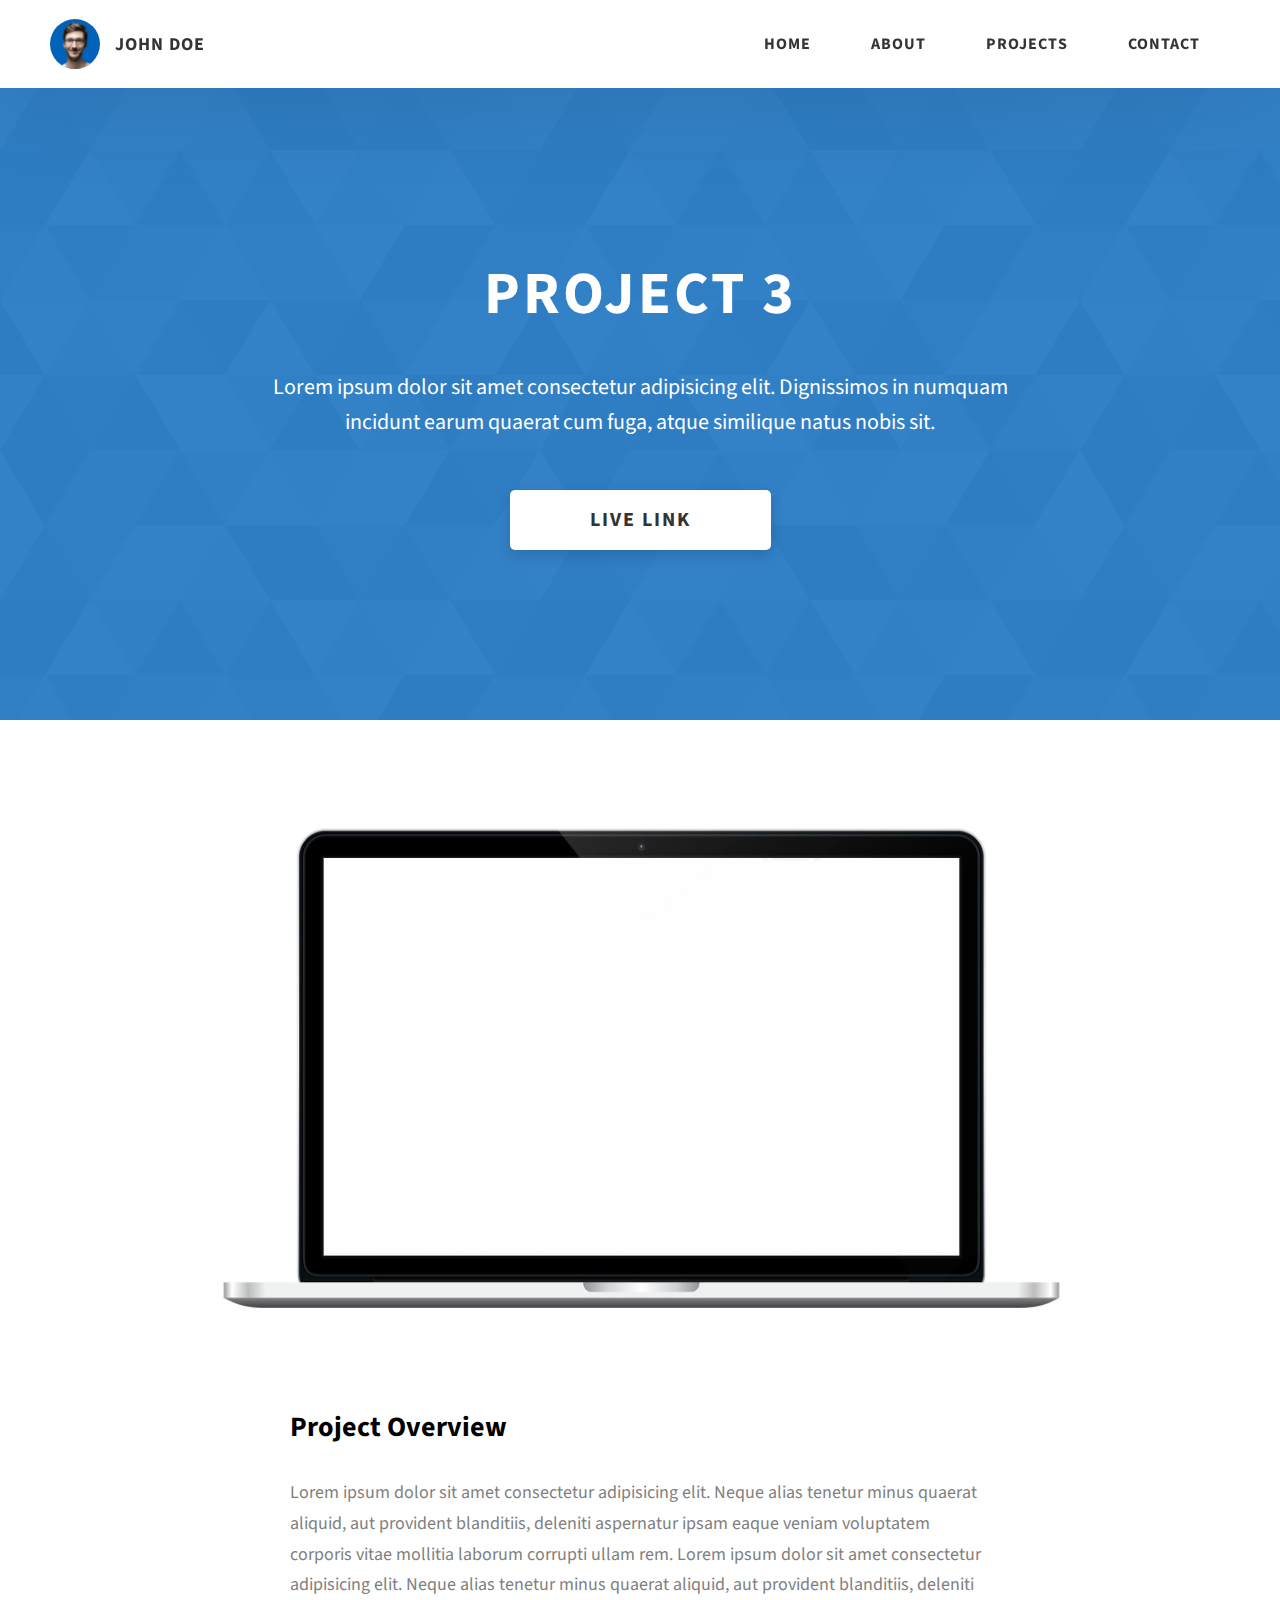
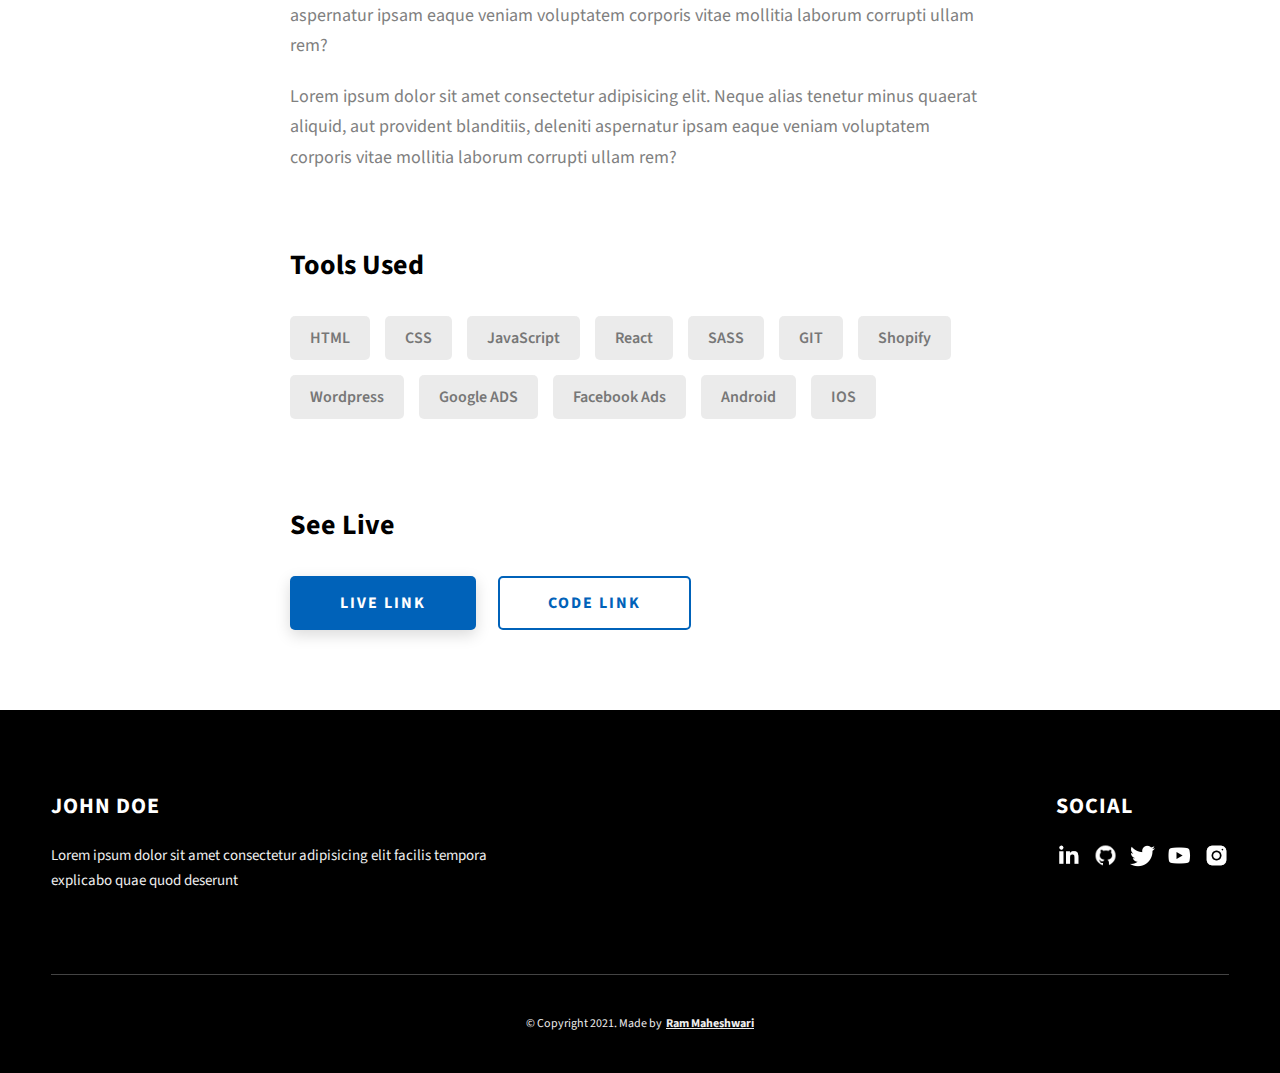
<file: project-3.html>
<!DOCTYPE html>
<html lang="en">
  <head>
    <meta charset="UTF-8" />
    <meta name="viewport" content="width=device-width, initial-scale=1.0" />
    <meta http-equiv="X-UA-Compatible" content="ie=edge" />
    <title>Case Study of Project 3</title>
    <meta name="description" content="Case study page of Project" />

    <link rel="stylesheet" href="css/style.css" />

    <link rel="preconnect" href="https://fonts.googleapis.com" />
    <link rel="preconnect" href="https://fonts.gstatic.com" crossorigin />
    <link
      href="https://fonts.googleapis.com/css2?family=Source+Sans+Pro:wght@400;600;700;900&display=swap"
      rel="stylesheet"
    />
  </head>
  <body>
    <header class="header">
      <div class="header__content">
        <div class="header__logo-container">
          <div class="header__logo-img-cont">
            <img
              src="./assets/png/john-doe.png"
              alt="Ram Maheshwari Logo Image"
              class="header__logo-img"
            />
          </div>
          <span class="header__logo-sub">John Doe</span>
        </div>
        <div class="header__main">
          <ul class="header__links">
            <li class="header__link-wrapper">
              <a href="./index.html" class="header__link"> Home </a>
            </li>
            <li class="header__link-wrapper">
              <a href="./index.html#about" class="header__link">About </a>
            </li>
            <li class="header__link-wrapper">
              <a href="./index.html#projects" class="header__link">
                Projects
              </a>
            </li>
            <li class="header__link-wrapper">
              <a href="./index.html#contact" class="header__link"> Contact </a>
            </li>
          </ul>
          <div class="header__main-ham-menu-cont">
            <img
              src="./assets/svg/ham-menu.svg"
              alt="hamburger menu"
              class="header__main-ham-menu"
            />
            <img
              src="./assets/svg/ham-menu-close.svg"
              alt="hamburger menu close"
              class="header__main-ham-menu-close d-none"
            />
          </div>
        </div>
      </div>
      <div class="header__sm-menu">
        <div class="header__sm-menu-content">
          <ul class="header__sm-menu-links">
            <li class="header__sm-menu-link">
              <a href="./index.html"> Home </a>
            </li>

            <li class="header__sm-menu-link">
              <a href="./index.html#about"> About </a>
            </li>

            <li class="header__sm-menu-link">
              <a href="./index.html#projects"> Projects </a>
            </li>

            <li class="header__sm-menu-link">
              <a href="./index.html#contact"> Contact </a>
            </li>
          </ul>
        </div>
      </div>
    </header>
    <section class="project-cs-hero">
      <div class="project-cs-hero__content">
        <h1 class="heading-primary">Project 3</h1>
        <div class="project-cs-hero__info">
          <p class="text-primary">
            Lorem ipsum dolor sit amet consectetur adipisicing elit. Dignissimos
            in numquam incidunt earum quaerat cum fuga, atque similique natus
            nobis sit.
          </p>
        </div>
        <div class="project-cs-hero__cta">
          <a href="#" class="btn btn--bg" target="_blank">Live Link</a>
        </div>
      </div>
    </section>
    <section class="project-details">
      <div class="main-container">
        <div class="project-details__content">
          <div class="project-details__showcase-img-cont">
            <img
              src="./assets/jpeg/project-mockup-example.jpeg"
              alt="Project Image"
              class="project-details__showcase-img"
            />
          </div>
          <div class="project-details__content-main">
            <div class="project-details__desc">
              <h3 class="project-details__content-title">Project Overview</h3>
              <p class="project-details__desc-para">
                Lorem ipsum dolor sit amet consectetur adipisicing elit. Neque
                alias tenetur minus quaerat aliquid, aut provident blanditiis,
                deleniti aspernatur ipsam eaque veniam voluptatem corporis vitae
                mollitia laborum corrupti ullam rem. Lorem ipsum dolor sit amet
                consectetur adipisicing elit. Neque alias tenetur minus quaerat
                aliquid, aut provident blanditiis, deleniti aspernatur ipsam
                eaque veniam voluptatem corporis vitae mollitia laborum corrupti
                ullam rem?
              </p>
              <p class="project-details__desc-para">
                Lorem ipsum dolor sit amet consectetur adipisicing elit. Neque
                alias tenetur minus quaerat aliquid, aut provident blanditiis,
                deleniti aspernatur ipsam eaque veniam voluptatem corporis vitae
                mollitia laborum corrupti ullam rem?
              </p>
            </div>
            <div class="project-details__tools-used">
              <h3 class="project-details__content-title">Tools Used</h3>
              <div class="skills">
                <div class="skills__skill">HTML</div>
                <div class="skills__skill">CSS</div>
                <div class="skills__skill">JavaScript</div>
                <div class="skills__skill">React</div>
                <div class="skills__skill">SASS</div>
                <div class="skills__skill">GIT</div>
                <div class="skills__skill">Shopify</div>
                <div class="skills__skill">Wordpress</div>
                <div class="skills__skill">Google ADS</div>
                <div class="skills__skill">Facebook Ads</div>
                <div class="skills__skill">Android</div>
                <div class="skills__skill">IOS</div>
              </div>
            </div>
            <div class="project-details__links">
              <h3 class="project-details__content-title">See Live</h3>
              <a
                href="#"
                class="btn btn--med btn--theme project-details__links-btn"
                target="_blank"
                >Live Link</a
              >
              <a
                href="#"
                class="btn btn--med btn--theme-inv project-details__links-btn"
                target="_blank"
                >Code Link</a
              >
            </div>
          </div>
        </div>
      </div>
    </section>
    <footer class="main-footer">
      <div class="main-container">
        <div class="main-footer__upper">
          <div class="main-footer__row main-footer__row-1">
            <h2 class="heading heading-sm main-footer__heading-sm">
              <span>Social</span>
            </h2>
            <div class="main-footer__social-cont">
              <a target="_blank" rel="noreferrer" href="#">
                <img
                  class="main-footer__icon"
                  src="./assets/png/linkedin-ico.png"
                  alt="icon"
                />
              </a>
              <a target="_blank" rel="noreferrer" href="#">
                <img
                  class="main-footer__icon"
                  src="./assets/png/github-ico.png"
                  alt="icon"
                />
              </a>
              <a target="_blank" rel="noreferrer" href="#">
                <img
                  class="main-footer__icon"
                  src="./assets/png/twitter-ico.png"
                  alt="icon"
                />
              </a>
              <a target="_blank" rel="noreferrer" href="#">
                <img
                  class="main-footer__icon"
                  src="./assets/png/yt-ico.png"
                  alt="icon"
                />
              </a>
              <a target="_blank" rel="noreferrer" href="#">
                <img
                  class="main-footer__icon main-footer__icon--mr-none"
                  src="./assets/png/insta-ico.png"
                  alt="icon"
                />
              </a>
            </div>
          </div>
          <div class="main-footer__row main-footer__row-2">
            <h4 class="heading heading-sm text-lt">John Doe</h4>
            <p class="main-footer__short-desc">
              Lorem ipsum dolor sit amet consectetur adipisicing elit facilis
              tempora explicabo quae quod deserunt
            </p>
          </div>
        </div>

        <div class="main-footer__lower">
          &copy; Copyright 2021. Made by
          <a rel="noreferrer" target="_blank" href="https://rammaheshwari.com"
            >Ram Maheshwari</a
          >
        </div>
      </div>
    </footer>
    <script src="./index.js"></script>
  </body>
</html>
</file>
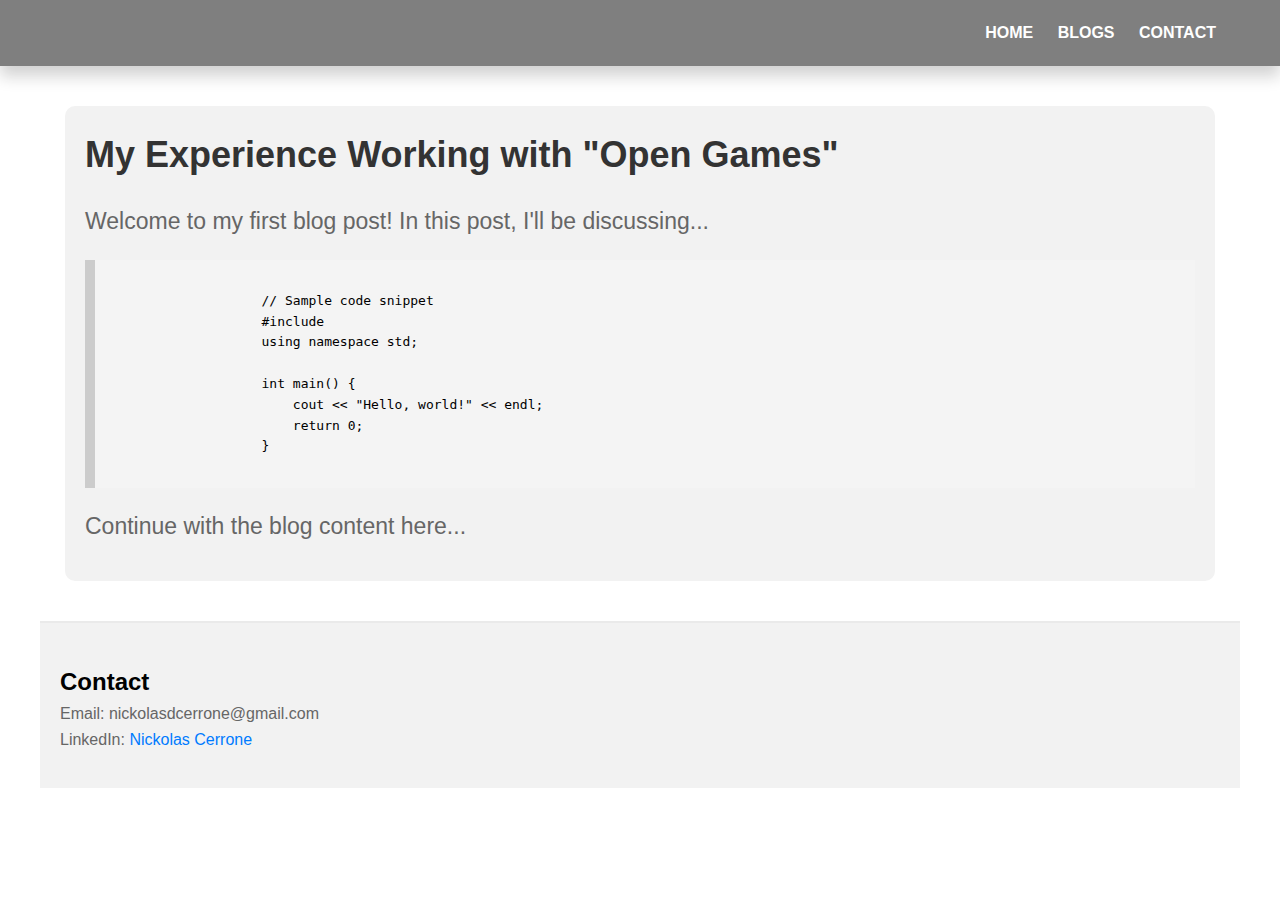
<file: blogs/blog1.html>
<!DOCTYPE html>
<html lang="en">
<head>
    <meta charset="UTF-8">
    <meta name="viewport" content="width=device-width, initial-scale=1.0">
    <title>Nickolas Cerrone - Blog Post 1</title>
    <link rel="stylesheet" href="../style.css">
    <style>
        .code-snippet {
            background-color: #f4f4f4;
            border-left: 10px solid #ccc;
            padding: 10px;
            margin: 20px 0;
            overflow-x: auto;
        }
        .code-snippet code {
            display: block;
            white-space: pre-wrap;
            word-wrap: break-word;
        }
    </style>
</head>
<body>
    <header>
        <nav>
            <ul>
                <li><a href="../index.html">Home</a></li>
                <li><a href="../blogs.html">Blogs</a></li>
                <li><a href="#contact">Contact</a></li>
            </ul>
        </nav>
    </header>
    <main>
        <section class="about-me">
            <h1>My Experience Working with "Open Games"</h1>
            <p>Welcome to my first blog post! In this post, I'll be discussing...</p>
            <div class="code-snippet">
                <code lang="c++">
                    // Sample code snippet
                    #include <iostream>
                    using namespace std;

                    int main() {
                        cout << "Hello, world!" << endl;
                        return 0;
                    }
                </code>
            </div>
            <p>Continue with the blog content here...</p>
        </section>

        <section class="section contact" id="contact">
            <h2>Contact</h2>
            <p>Email: nickolasdcerrone@gmail.com <br>LinkedIn: <a href="https://www.linkedin.com/in/nickolas-cerrone">Nickolas Cerrone</a></p>
        </section>
    </main>
</body>
</html>
</file>
<file: style.css>
* {
    margin: 0;
    padding: 0;
    box-sizing: border-box;
}

body {
    font-family: 'Arial', sans-serif;
    line-height: 1.6;
    margin: 0;
    padding: 0;
}

header {
    background: #727272; /* Dark background for the header */
    opacity: 90%;
    color: #fff;
    padding: 20px 0; /* Some padding to give space inside the header */
    width: 100%; /* Full width */
    position: sticky; /* Sticky position */
    top: 0; /* Sticks to the top */
    z-index: 1000; /* Ensure the header stays on top of other elements */
    box-shadow: 0 10px 15px rgba(0, 0, 0, 0.2); /* Adds shadow for depth */
}

header nav {
    width: 90%;
    margin: 0 auto; /* Center the nav within the header */
}

header nav ul {
    list-style: none;
    text-align: right; /* Align the nav items to the right */
}

header nav ul li {
    display: inline; /* Display nav items inline */
    margin-left: 20px; /* Space out the nav items */
}

header nav ul li a {
    color: #fff; /* White text color for nav links */
    text-decoration: none; /* No underline on nav links */
    text-transform: uppercase; /* Uppercase text for nav links */
    font-weight: bold; /* Make the nav links bold */
}

header nav ul li a:hover {
    color: #aaa; /* Color for nav link hover state */
    border-bottom: 2px solid #fff; /* Underline effect on hover */
}

/* Additional styling for active/current page link */
header nav ul li a.active {
    border-bottom: 2px solid #fff; /* Underline effect for active nav link */
}


.about-me {
    max-width: 1150px; /* Adjust the width as needed */
    margin: 40px auto; /* Centers the section and adds space above and below */
    padding: 20px;
    background: #f2f2f2; /* Light background for the section */
    border-radius: 10px; /* Rounded corners for the section */
}

.about-me h1 {
    color: #333; /* Dark color for the heading */
    font-size: 36px; /* Large font size for the heading */
    margin-bottom: 20px; /* Adds space below the heading */
}

.about-me p {
    color: #666; /* Medium color for text, for readability */
    line-height: 1.6; /* Space between lines */
    margin-bottom: 16px; /* Adds space below each paragraph */
    font-size: 23px;
}

.profile-pic {
    float: right; /* Align the image to the right of the text */
    margin-left: 20px; /* Adds space between the image and the text */
    margin-bottom: 20px; /* Adds space below the image */
    width: 230px; /* Sets the image width */
    height: 230px; /* Sets the image height */
    border-radius: 50%; /* Makes the image round */
    border: 3px solid #eee; /* Adds a light border around the image */
    background-color: #fff; /* Adds a background color to the image */
}

.section {
    margin: 40px auto;
    padding: 20px;
    max-width: 1200px;
    background: #fff; /* Light background for visibility */
}

/* Style for section titles */
.section h1 {
    color: #333;
    font-size: 40px;
    text-align: center;
    margin-bottom: 10px;
}

/* Style for section content */
.section p {
    color: #666;
    margin-bottom: 16px;
}

/* Styling for the Contact section, if needed */
.contact {
    background: #f2f2f2; /* Slightly different background for contrast */
}

/* Add a horizontal line between sections */
.section:not(:first-child) {
    border-top: 2px solid #eaeaea; /* Adds a line at the top of the sections */
    padding-top: 40px; /* Adds space above the content, so it doesn't touch the line */
} 

.portfolio-piece {
    display: flex;
    margin: 20px auto;
    padding: 10px;
    max-width: 1200px;
    background: #fff;
    border-radius: 10px;
}

.carousel-container {
    flex: 1;
    text-align: center;
}

.carousel-container img, video {
    width: 100%;
    margin-bottom: 10px;
    border-radius: 10px;
}

.thumbnail-container {
    display: flex;
    justify-content: center;
    gap: 10px; /* Adjust the space between thumbnails */
}

.thumbnail-container img, video {
    width: 60px;
    height: 60px;
    object-fit: cover;
    border-radius: 5px;
    cursor: pointer;
    opacity: 0.6;
    transition: opacity 0.3s;
}

.thumbnail-container img:hover, video {
    opacity: 1;
}

.portfolio-description {
    flex: 1;
    margin-left: 20px;
}

.portfolio-description ul {
    list-style-position: inside;
}

.button {
    display: inline-block;
    margin: 5px;
    padding: 10px 15px;
    background-color: #007bff;
    color: white;
    text-decoration: none;
    border-radius: 5px;
    transition: background-color 0.3s;
}

.button:hover {
    background-color: #0056b3;
}

a {
    color: #007bff; /* Primary color for your links */
    text-decoration: none; /* Removes underline from all links */
    transition: color 0.3s ease-in-out; /* Smooth color transition for hover effect */
}

/* Hover state for links */
a:hover,
a:focus { /* Adding focus for accessibility */
    color: #0056b3; /* Darker shade for the hover/focus state */
    text-decoration: underline; /* Adds underline on hover/focus for better indication */
}

/* Active state for links */
a:active {
    color: #004080; /* Even darker shade to indicate active clicks */
}

.tech-used {
    background-color: #f2f2f2; /* Light grey background */
    border-radius: 10px; /* Rounded corners */
    padding: 10px 10px; /* Padding inside the bar */
    margin-top: 20px; /* Space above the bar */
}

.tech-used h3 {
    margin-bottom: 10px; /* Space below the header */
}

.tech-tags {
    display: flex; /* Aligns tags in a row */
    gap: 5px; /* Space between tags */
    flex-wrap: wrap; /* Allows tags to wrap to new line on small screens */
}

.tech-tags span {
    background-color: #707070; /* Background color for tech tags, match to your theme */
    color: white; /* Text color for tech tags */
    padding: 5px 15px; /* Padding inside tags */
    border-radius: 10px; /* Rounded corners for tags */
    font-size: 0.9em; /* Smaller font size for tags */
    white-space: nowrap; /* Prevents breaking tags into multiple lines */
}
</file>
<file: css/style.css>
/*
0 - 600px:      Phone
600 - 900px:    Tablet portrait
900 - 1200px:   Tablet landscape
[1200 - 1800] is where our normal styles apply
1800px + :      Big desktop
$breakpoint arguement choices:
- phone
- tab-port
- tab-land
- big-desktop

Inside media queries 1em is always 16px i.e 1em = 16px at every screen size only inside media queries
*/
*,
*::after,
*::before {
  margin: 0;
  padding: 0;
  box-sizing: inherit;
  font-family: inherit; }

html {
  font-size: 62.5%;
  scroll-behavior: smooth; }
  @media only screen and (max-width: 75em) {
    html {
      font-size: 59%; } }
  @media only screen and (max-width: 56.25em) {
    html {
      font-size: 56%; } }
  @media only screen and (min-width: 112.5em) {
    html {
      font-size: 65%; } }

body {
  box-sizing: border-box;
  position: relative;
  line-height: 1.5;
  font-family: sans-serif;
  overflow-x: hidden;
  overflow-y: scroll;
  font-family: 'Source Sans Pro', sans-serif; }

a {
  text-decoration: none;
  color: inherit; }

li {
  list-style: none; }

input:focus,
button:focus,
a:focus,
textarea:focus {
  outline: none; }

button {
  border: none;
  cursor: pointer; }

textarea {
  resize: none; }

.heading-primary {
  font-size: 6rem;
  text-transform: uppercase;
  letter-spacing: 3px;
  text-align: center; }
  @media only screen and (max-width: 37.5em) {
    .heading-primary {
      font-size: 4.5rem; } }

.heading-sec__mb-bg {
  margin-bottom: 11rem; }
  @media only screen and (max-width: 56.25em) {
    .heading-sec__mb-bg {
      margin-bottom: 8rem; } }

.heading-sec__mb-med {
  margin-bottom: 9rem; }
  @media only screen and (max-width: 56.25em) {
    .heading-sec__mb-med {
      margin-bottom: 8rem; } }

.heading-sec__main {
  display: block;
  font-size: 4rem;
  text-transform: uppercase;
  letter-spacing: 1px;
  letter-spacing: 3px;
  text-align: center;
  margin-bottom: 3.5rem;
  position: relative; }
  .heading-sec__main--lt {
    color: #fff; }
    .heading-sec__main--lt::after {
      content: '';
      background: #fff !important; }
  .heading-sec__main::after {
    content: '';
    position: absolute;
    top: calc(100% + 1.5rem);
    height: 5px;
    width: 3rem;
    background: #0062b9;
    left: 50%;
    transform: translateX(-50%);
    border-radius: 5px; }
    @media only screen and (max-width: 37.5em) {
      .heading-sec__main::after {
        top: calc(100% + 1.2rem); } }

.heading-sec__sub {
  display: block;
  text-align: center;
  color: #777;
  font-size: 2rem;
  font-weight: 500;
  max-width: 80rem;
  margin: auto;
  line-height: 1.6; }
  @media only screen and (max-width: 37.5em) {
    .heading-sec__sub {
      font-size: 1.8rem; } }
  .heading-sec__sub--lt {
    color: #eee; }

.heading-sm {
  font-size: 2.2rem;
  text-transform: uppercase;
  letter-spacing: 1px; }

.main-container {
  max-width: 120rem;
  margin: auto;
  width: 92%; }

.btn {
  background: #fff;
  color: #333;
  text-transform: uppercase;
  letter-spacing: 2px;
  display: inline-block;
  font-weight: 700;
  border-radius: 5px;
  box-shadow: 0 5px 15px 0 rgba(0, 0, 0, 0.15);
  transition: transform .3s; }
  .btn:hover {
    transform: translateY(-3px); }
  .btn--bg {
    padding: 1.5rem 8rem;
    font-size: 2rem; }
  .btn--med {
    padding: 1.5rem 5rem;
    font-size: 1.6rem; }
  .btn--theme {
    background: #0062b9;
    color: #fff; }
  .btn--theme-inv {
    color: #0062b9;
    background: #fff;
    border: 2px solid #0062b9;
    box-shadow: none;
    padding: calc(1.5rem - 2px) calc(5rem - 2px); }

.sec-pad {
  padding: 12rem 0; }
  @media only screen and (max-width: 56.25em) {
    .sec-pad {
      padding: 8rem 0; } }

.text-primary {
  color: #fff;
  font-size: 2.2rem;
  text-align: center;
  width: 100%;
  line-height: 1.6; }
  @media only screen and (max-width: 37.5em) {
    .text-primary {
      font-size: 2rem; } }

.d-none {
  display: none; }

.home-hero {
  color: #fff;
  background: linear-gradient(to right, rgba(0, 98, 185, 0.8), rgba(0, 98, 185, 0.8)), url(../../assets/svg/common-bg.svg);
  background-position: center;
  height: 100vh;
  min-height: 80rem;
  max-height: 120rem;
  position: relative; }
  @media only screen and (max-width: 37.5em) {
    .home-hero {
      height: unset;
      min-height: unset; } }
  .home-hero__socials {
    position: absolute;
    top: 50%;
    border: 2px solid #eee;
    border-left: 2px solid #eee;
    transform: translateY(-50%); }
    @media only screen and (max-width: 56.25em) {
      .home-hero__socials {
        display: none; } }
  .home-hero__mouse-scroll-cont {
    position: absolute;
    bottom: 3%;
    left: 50%;
    transform: translateX(-50%); }
    @media only screen and (max-width: 37.5em) {
      .home-hero__mouse-scroll-cont {
        display: none; } }
  .home-hero__social {
    width: 5rem; }
  .home-hero__social-icon-link {
    width: 100%;
    display: block;
    padding: 1.2rem;
    border-bottom: 2px solid #eee;
    transition: background .3s; }
    .home-hero__social-icon-link:hover {
      background: rgba(255, 255, 255, 0.1); }
    .home-hero__social-icon-link--bd-none {
      border-bottom: 0; }
  .home-hero__social-icon {
    width: 100%; }
  .home-hero__content {
    position: absolute;
    top: 50%;
    left: 50%;
    transform: translate(-50%, -50%);
    max-width: 90rem;
    width: 92%; }
    @media only screen and (max-width: 37.5em) {
      .home-hero__content {
        padding: 19rem 0 13rem 0;
        margin: auto;
        position: static;
        transform: translate(0, 0); } }
  .home-hero__info {
    margin: 3rem auto 0 auto;
    max-width: 80rem; }
  .home-hero__cta {
    margin-top: 5rem;
    text-align: center; }

.about {
  background: #fafafa; }
  .about__content {
    display: grid;
    grid-template-columns: 1fr 1fr;
    grid-gap: 10rem; }
    @media only screen and (max-width: 56.25em) {
      .about__content {
        grid-template-columns: 1fr;
        grid-gap: 8rem; } }
    .about__content-title {
      font-weight: 700;
      font-size: 2.8rem;
      margin-bottom: 3rem; }
      @media only screen and (max-width: 37.5em) {
        .about__content-title {
          font-size: 2.4rem; } }
    .about__content-details-para {
      font-size: 1.8rem;
      color: grey;
      max-width: 60rem;
      line-height: 1.7;
      margin-bottom: 1rem; }
      .about__content-details-para--hl {
        font-weight: 700;
        margin: 0 3px; }
      .about__content-details-para:last-child {
        margin-bottom: 4rem; }

.projects__row {
  display: grid;
  grid-template-columns: 1.5fr 1fr;
  grid-gap: 5rem;
  margin-bottom: 11rem; }
  @media only screen and (max-width: 56.25em) {
    .projects__row {
      grid-template-columns: 1fr;
      grid-gap: 2rem;
      margin-bottom: 8rem; } }
  @media only screen and (max-width: 56.25em) {
    .projects__row {
      text-align: center; } }
  .projects__row:last-child {
    margin-bottom: 0; }
  .projects__row-img-cont {
    overflow: hidden; }
  .projects__row-img {
    width: 100%;
    display: block;
    object-fit: cover; }
  .projects__row-content {
    padding: 2rem 0;
    display: flex;
    justify-content: center;
    flex-direction: column;
    align-items: flex-start; }
    @media only screen and (max-width: 56.25em) {
      .projects__row-content {
        align-items: center; } }
    .projects__row-content-title {
      font-weight: 700;
      font-size: 2.8rem;
      margin-bottom: 2rem; }
      @media only screen and (max-width: 37.5em) {
        .projects__row-content-title {
          font-size: 2.4rem; } }
    .projects__row-content-desc {
      font-size: 1.8rem;
      color: grey;
      max-width: 60rem;
      line-height: 1.7;
      margin-bottom: 3rem; }
      @media only screen and (max-width: 37.5em) {
        .projects__row-content-desc {
          font-size: 1.7rem; } }

.contact {
  background: linear-gradient(to right, rgba(0, 98, 185, 0.8), rgba(0, 98, 185, 0.8)), url(../../assets/svg/common-bg.svg);
  background-size: cover;
  background-position: center; }
  .contact__form-container {
    box-shadow: 0 0 10px rgba(0, 0, 0, 0.1);
    background: white;
    padding: 4rem;
    margin-top: 6rem;
    max-width: 80rem;
    text-align: right;
    width: 95%;
    border-radius: 5px;
    margin: 5rem auto 0 auto; }
    @media only screen and (max-width: 37.5em) {
      .contact__form-container {
        padding: 3rem; } }
  .contact__form-field {
    margin-bottom: 4rem; }
    @media only screen and (max-width: 37.5em) {
      .contact__form-field {
        margin-bottom: 3rem; } }
  .contact__form-label {
    color: #666;
    font-size: 1.4rem;
    letter-spacing: 1px;
    font-weight: 700;
    margin-bottom: 1rem;
    display: block;
    text-align: left; }
  .contact__form-input {
    color: #333;
    padding: 2rem;
    width: 100%;
    border: 1px solid #ebebeb;
    font-size: 1.6rem;
    letter-spacing: 0px;
    background: #f0f0f0;
    border-radius: 5px;
    font-weight: 600;
    /* Code for Modern Browsers */
    /* Code for WebKit, Blink, Edge */
    /* Code for Internet Explorer 10-11 */
    /* Code for Microsoft Edge */
    /* Code for Mozilla Firefox 4 to 18 */
    /* Code for Mozilla Firefox 19+ */ }
    .contact__form-input::placeholder {
      color: #999;
      font-weight: 600;
      font-size: 1.6rem; }
    .contact__form-input::-webkit-input-placeholder {
      color: #999;
      font-weight: 600;
      font-size: 1.6rem; }
    .contact__form-input:-ms-input-placeholder {
      color: #999;
      font-weight: 600;
      font-size: 1.6rem; }
    .contact__form-input::-ms-input-placeholder {
      color: #999;
      font-weight: 600;
      font-size: 1.6rem; }
    .contact__form-input:-moz-placeholder {
      opacity: 1;
      color: #999;
      font-weight: 600;
      font-size: 1.6rem; }
    .contact__form-input::-moz-placeholder {
      opacity: 1;
      color: #999;
      font-weight: 600;
      font-size: 1.6rem; }
  .contact__btn {
    width: 30%;
    padding: 2rem 4rem;
    font-size: 1.6rem; }
    @media only screen and (max-width: 37.5em) {
      .contact__btn {
        width: 100%; } }

.project-cs-hero {
  color: #fff;
  background: linear-gradient(to right, rgba(0, 98, 185, 0.8), rgba(0, 98, 185, 0.8)), url(../../assets/svg/common-bg.svg);
  background-size: cover;
  background-position: center;
  position: relative; }
  @media only screen and (max-width: 37.5em) {
    .project-cs-hero {
      height: unset;
      min-height: unset; } }
  .project-cs-hero__content {
    padding: 25rem 0 17rem 0;
    max-width: 90rem;
    width: 92%;
    margin: auto; }
    @media only screen and (max-width: 37.5em) {
      .project-cs-hero__content {
        padding: 19rem 0 13rem 0;
        margin: auto;
        position: static;
        transform: translate(0, 0); } }
  .project-cs-hero__info {
    margin: 3rem auto 0 auto;
    max-width: 80rem; }
  .project-cs-hero__cta {
    margin-top: 5rem;
    text-align: center; }

.project-details__content {
  padding: 8rem 0;
  max-width: 90rem;
  margin: auto; }
  .project-details__content-title {
    font-weight: 700;
    font-size: 2.8rem;
    margin-bottom: 3rem; }
    @media only screen and (max-width: 37.5em) {
      .project-details__content-title {
        font-size: 2.4rem; } }

.project-details__showcase-img-cont {
  width: 100%;
  margin-bottom: 6rem; }

.project-details__showcase-img {
  width: 100%; }

.project-details__content-main {
  width: 100%;
  max-width: 70rem;
  margin: auto; }

.project-details__desc {
  margin: 0 0 7rem 0; }
  .project-details__desc-para {
    font-size: 1.8rem;
    line-height: 1.7;
    color: grey;
    margin-bottom: 2rem; }

.project-details__tools-used {
  margin: 0 0 7rem 0; }
  .project-details__tools-used-list {
    display: flex;
    flex-wrap: wrap; }
  .project-details__tools-used-item {
    padding: 1rem 2rem;
    margin-bottom: 1.5rem;
    margin-right: 1.5rem;
    font-size: 1.6rem;
    background: rgba(153, 153, 153, 0.2);
    border-radius: 5px;
    font-weight: 600;
    color: #777; }

.project-details__links {
  margin: 0 0; }
  .project-details__links-btn {
    margin-right: 2rem; }
    @media only screen and (max-width: 37.5em) {
      .project-details__links-btn {
        margin-right: 0;
        width: 70%;
        margin-bottom: 2rem;
        text-align: center; } }
    .project-details__links-btn:last-child {
      margin: 0; }
      @media only screen and (max-width: 37.5em) {
        .project-details__links-btn:last-child {
          margin: 0; } }

.header {
  position: fixed;
  width: 100%;
  z-index: 1000;
  background: #000;
  background: #fff;
  box-shadow: 0 10px 100px rgba(0, 0, 0, 0.1); }
  .header__content {
    display: flex;
    align-items: center;
    justify-content: space-between;
    padding: 1rem 5rem; }
    @media only screen and (max-width: 56.25em) {
      .header__content {
        padding: 0 2rem; } }
  .header__logo-container {
    display: flex;
    align-items: center;
    cursor: pointer;
    color: #333;
    transition: color .3s; }
    .header__logo-container:hover {
      color: #0062b9; }
  .header__logo-img-cont {
    width: 5rem;
    height: 5rem;
    border-radius: 50px;
    overflow: hidden;
    margin-right: 1.5rem;
    background: #0062b9; }
    @media only screen and (max-width: 56.25em) {
      .header__logo-img-cont {
        width: 4.5rem;
        height: 4.5rem;
        margin-right: 1.2rem; } }
  .header__logo-img {
    width: 100%;
    height: 100%;
    object-fit: cover;
    object-position: center;
    display: block; }
  .header__logo-sub {
    font-size: 1.8rem;
    text-transform: uppercase;
    font-weight: 700;
    letter-spacing: 1px; }
  .header__links {
    display: flex; }
    @media only screen and (max-width: 37.5em) {
      .header__links {
        display: none; } }
  .header__link {
    padding: 2.2rem 3rem;
    display: inline-block;
    font-size: 1.6rem;
    color: #333;
    text-transform: uppercase;
    letter-spacing: 1px;
    font-weight: 700;
    transition: color .3s; }
    .header__link:hover {
      color: #0062b9; }
    @media only screen and (max-width: 56.25em) {
      .header__link {
        padding: 3rem 1.8rem;
        font-size: 1.5rem; } }
  .header__main-ham-menu-cont {
    display: none;
    width: 3rem;
    padding: 2.2rem 0; }
    @media only screen and (max-width: 37.5em) {
      .header__main-ham-menu-cont {
        display: block; } }
  .header__main-ham-menu {
    width: 100%; }
  .header__main-ham-menu-close {
    width: 100%; }
  .header__sm-menu {
    background: #fff;
    position: absolute;
    width: 100%;
    top: 100%;
    visibility: hidden;
    opacity: 0;
    transition: all .3s;
    box-shadow: 0px 5px 5px 0px rgba(0, 0, 0, 0.1);
    -webkit-box-shadow: 0px 5px 5px 0px rgba(0, 0, 0, 0.1);
    -moz-box-shadow: 0px 5px 5px 0px rgba(0, 0, 0, 0.1); }
    .header__sm-menu--active {
      visibility: hidden;
      opacity: 0; }
      @media only screen and (max-width: 37.5em) {
        .header__sm-menu--active {
          visibility: visible;
          opacity: 1; } }
  .header__sm-menu-link a {
    display: block;
    text-decoration: none;
    padding: 2.5rem 3rem;
    font-size: 1.6rem;
    color: #333;
    text-align: right;
    border-bottom: 1px solid #eee;
    font-weight: 700;
    text-transform: uppercase;
    letter-spacing: 2px;
    transition: color .3s; }
    .header__sm-menu-link a:hover {
      color: #0062b9; }
  .header__sm-menu-link:first-child a {
    border-top: 1px solid #eee; }
  .header__sm-menu-link-last {
    border-bottom: 0; }

.main-footer {
  background: #000;
  color: #fff; }
  .main-footer__upper {
    display: flex;
    justify-content: space-between;
    padding: 8rem 0; }
    @media only screen and (max-width: 56.25em) {
      .main-footer__upper {
        padding: 6rem 0; } }
    @media only screen and (max-width: 37.5em) {
      .main-footer__upper {
        display: block; } }
  .main-footer__row-1 {
    order: 2; }
    @media only screen and (max-width: 56.25em) {
      .main-footer__row-1 {
        margin-bottom: 5rem; } }
  .main-footer__row-2 {
    width: 40%;
    order: 1;
    max-width: 50rem; }
    @media only screen and (max-width: 56.25em) {
      .main-footer__row-2 {
        width: 100%; } }
  .main-footer__short-desc {
    margin-top: 2rem;
    color: #eee;
    font-size: 1.5rem;
    line-height: 1.7; }
  .main-footer__social-cont {
    margin-top: 2rem; }
  .main-footer__icon {
    margin-right: 1rem;
    width: 2.5rem; }
    .main-footer__icon--mr-none {
      margin-right: 0; }
  .main-footer__lower {
    padding: 4rem 0;
    border-top: 1px solid #444;
    color: #eee;
    font-size: 1.2rem;
    text-align: left;
    text-align: center; }
    .main-footer__lower a {
      text-decoration: underline;
      font-weight: bold;
      margin-left: 2px; }
    @media only screen and (max-width: 56.25em) {
      .main-footer__lower {
        padding: 3.5rem 0; } }

.skills {
  display: flex;
  flex-wrap: wrap; }
  .skills__skill {
    padding: 1rem 2rem;
    margin-bottom: 1.5rem;
    margin-right: 1.5rem;
    font-size: 1.6rem;
    background: rgba(153, 153, 153, 0.2);
    border-radius: 5px;
    font-weight: 600;
    color: #777; }

.mouse {
  width: 25px;
  height: 40px;
  border: 2px solid #eee;
  border-radius: 60px;
  position: relative;
  overflow: hidden; }
  .mouse::before {
    content: '';
    width: 5px;
    height: 5px;
    position: absolute;
    top: 7px;
    left: 50%;
    transform: translateX(-50%);
    background-color: #eee;
    border-radius: 50%;
    opacity: 1;
    animation: wheel 1.3s infinite;
    -webkit-animation: wheel 1.3s infinite; }

@keyframes wheel {
  to {
    opacity: 0;
    top: 27px; } }

@-webkit-keyframes wheel {
  to {
    opacity: 0;
    top: 27px; } }
</file>
